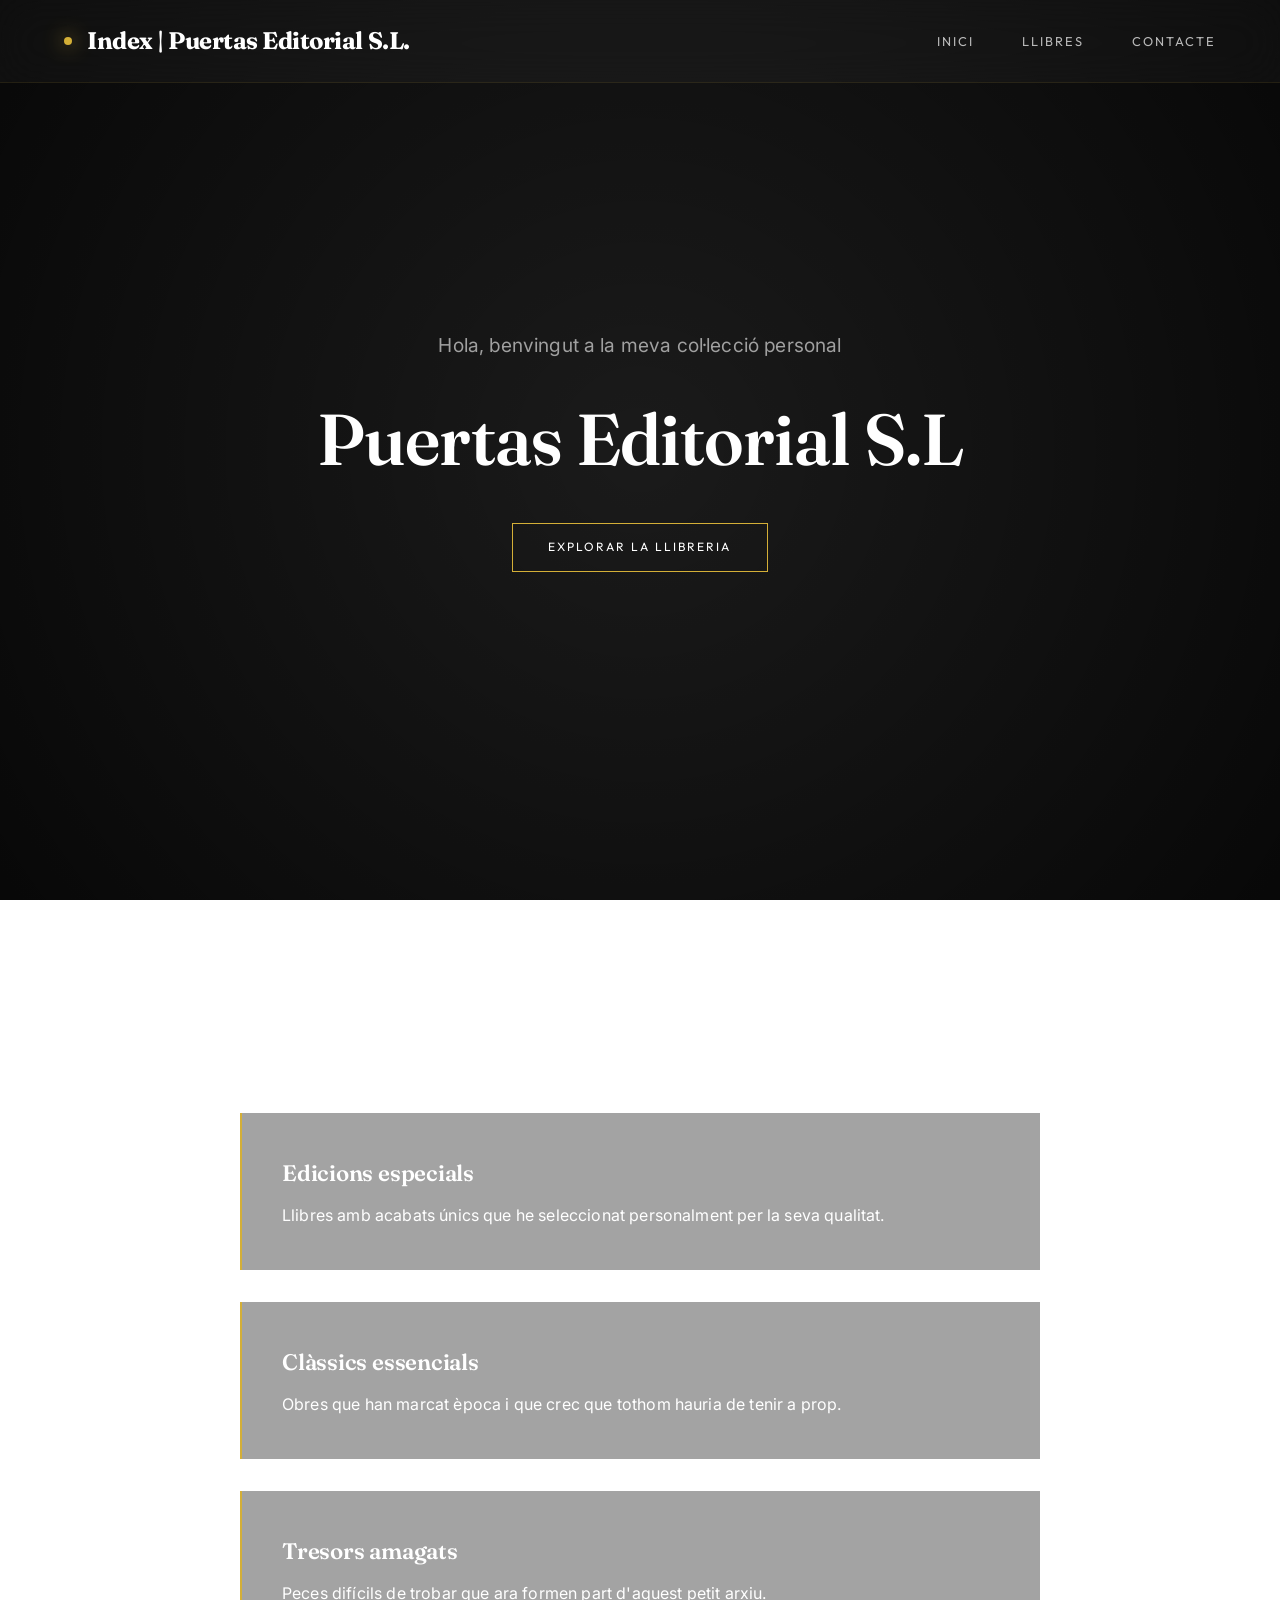
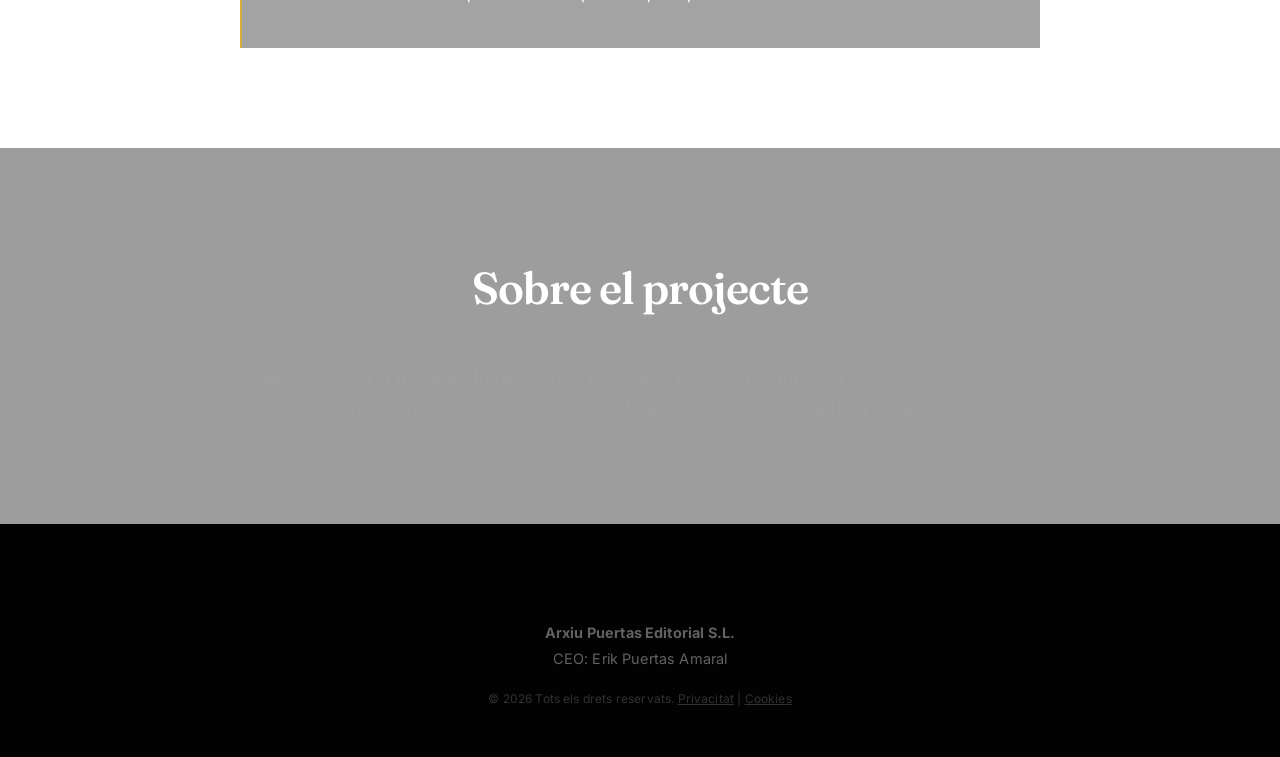
<file: Activitat Lloc Web/index.html>
<!DOCTYPE html>
<html lang="ca">

<head>
    <meta charset="UTF-8">
    <title>Arxiu Puertas Editorial S.L.</title>
    <link rel="stylesheet" href="style.css">
</head>

<body>

    <header>
        <a href="index.html" class="logo-container">
            <div class="logo-icon"></div>
            <span class="logo-text">Index | Puertas Editorial S.L.</span>
        </a>
        <nav>
            <ul>
                <li><a href="index.html">Inici</a></li>
                <li><a href="cataleg.html">Llibres</a></li>
                <li><a href="contacte.html">Contacte</a></li>
            </ul>
        </nav>
    </header>

    <main>
        <section class="hero">
            <video autoplay muted loop playsinline class="hero-video">
                <source
                    src="https://assets.mixkit.co/videos/preview/mixkit-flying-over-a-large-library-with-many-books-4424-large.mp4"
                    type="video/mp4">
            </video>
            <div class="hero-overlay"></div>
            <div class="hero-content">
                <p>Hola, benvingut a la meva col·lecció personal</p>
                <h1>Puertas Editorial S.L</h1>
                <a href="cataleg.html" class="btn">Explorar la llibreria</a>
            </div>
        </section>

        <section class="section">
            <h2 class="section-title">Últimes arribades</h2>
            <div class="novedades">
                <div class="novedad-item">
                    <h3>Edicions especials</h3>
                    <p>Llibres amb acabats únics que he seleccionat personalment per la seva qualitat.</p>
                </div>
                <div class="novedad-item">
                    <h3>Clàssics essencials</h3>
                    <p>Obres que han marcat època i que crec que tothom hauria de tenir a prop.</p>
                </div>
                <div class="novedad-item">
                    <h3>Tresors amagats</h3>
                    <p>Peces difícils de trobar que ara formen part d'aquest petit arxiu.</p>
                </div>
            </div>
        </section>

        <section class="section" style="background: rgba(10, 10, 10, 0.4); backdrop-filter: blur(10px);">
            <div style="max-width: 800px; margin: 0 auto; text-align: center;">
                <h2 class="section-title">Sobre el projecte</h2>
                <p style="font-size: 1.1rem; color: var(--text-gray);">Benvinguts a la meva editorial Puertas Editorial
                    S.L. Aquí trobaràs una
                    selecció dels millors llibres, clàssics i actuals, seleccionats especialment per a la teva
                    col·lecció.</p>
            </div>
        </section>
    </main>

    <footer>
        <div class="footer-info">
            <p><strong>Arxiu Puertas Editorial S.L.</strong></p>
            <p>CEO: Erik Puertas Amaral</p>
            <p class="footer-legal">&copy; 2026 Tots els drets reservats. <a href="#" class="footer-link">Privacitat</a>
                | <a href="#" class="footer-link">Cookies</a></p>
        </div>
    </footer>

</body>

</html>
</file>
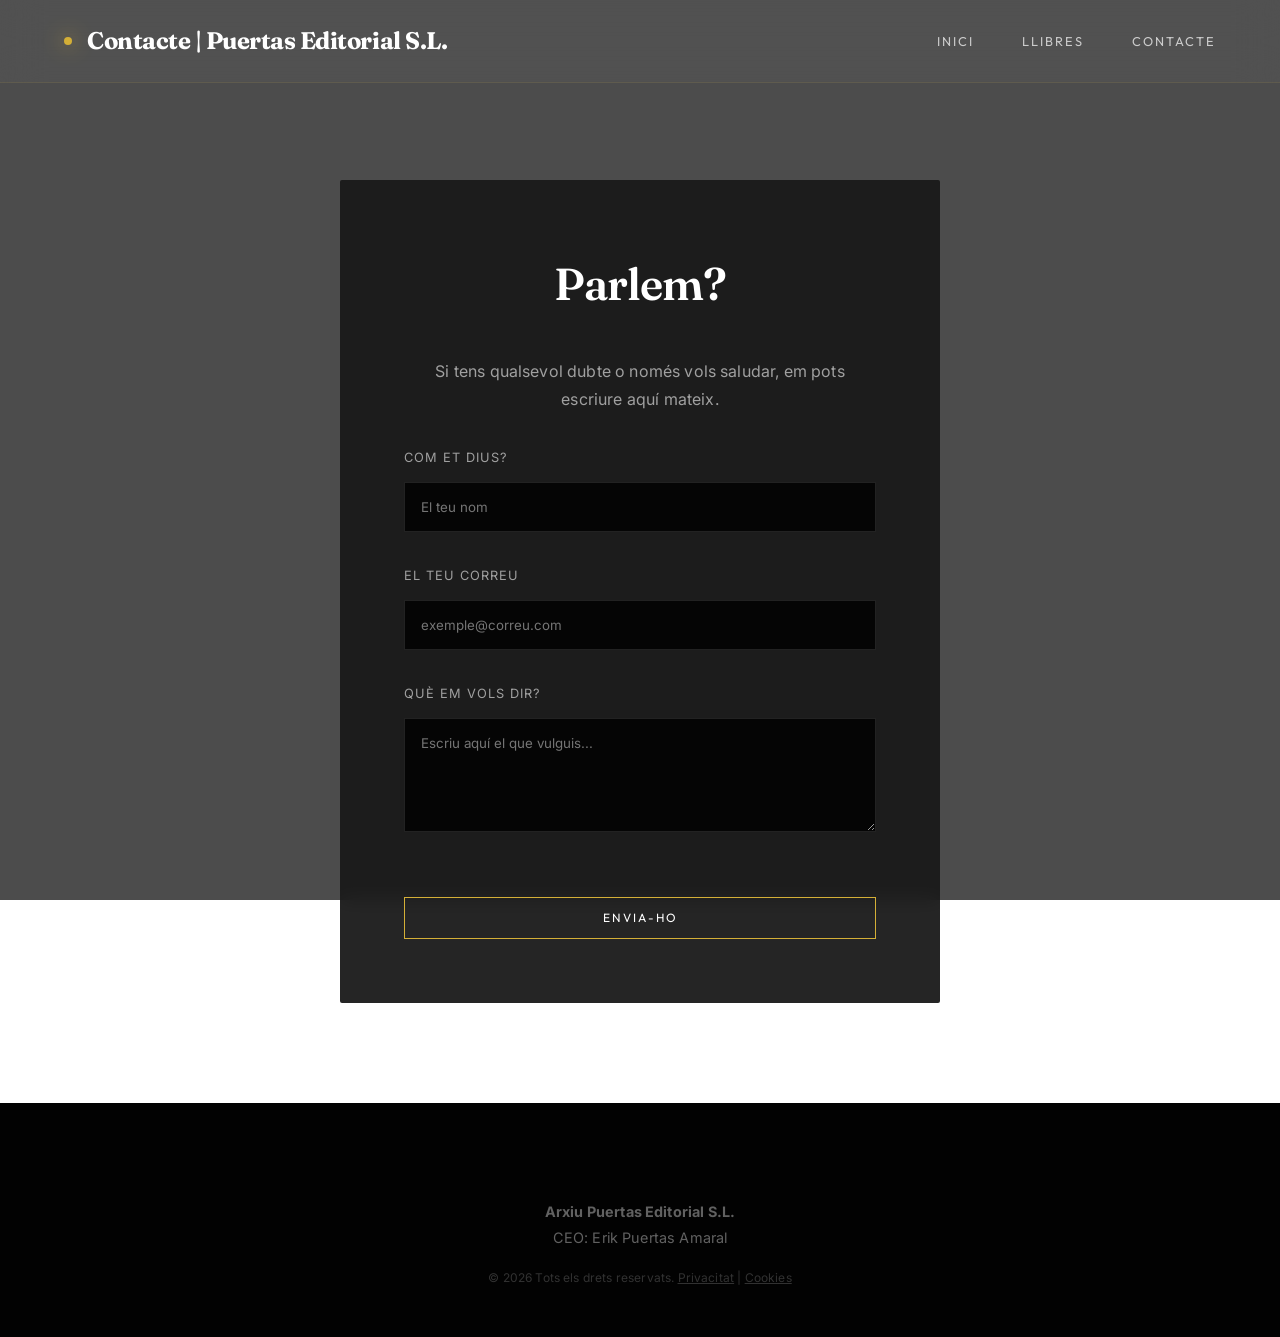
<file: Activitat Lloc Web/contacte.html>
<!DOCTYPE html>
<html lang="ca">

<head>
    <meta charset="UTF-8">
    <title>Contacte | Puertas Editorial S.L</title>
    <link rel="stylesheet" href="style.css">
</head>

<body
    style="background: linear-gradient(rgba(0,0,0,0.7), rgba(0,0,0,0.7)), url('https://images.unsplash.com/photo-1507842217343-583bb7270b66?q=80&w=2070&auto=format&fit=crop'); background-size: cover; background-attachment: fixed;">

    <header>
        <a href="index.html" class="logo-container">
            <div class="logo-icon"></div>
            <span class="logo-text">Contacte | Puertas Editorial S.L.</span>
        </a>
        <nav>
            <ul>
                <li><a href="index.html">Inici</a></li>
                <li><a href="cataleg.html">Llibres</a></li>
                <li><a href="contacte.html">Contacte</a></li>
            </ul>
        </nav>
    </header>

    <main class="section"
        style="margin-top: 80px; min-height: 80vh; display: flex; align-items: center; justify-content: center;">
        <div class="contact-container" style="background: rgba(26, 26, 26, 0.95); backdrop-filter: blur(10px);">
            <h1 class="section-title">Parlem?</h1>
            <p style="text-align: center; color: var(--text-gray); margin-bottom: 2rem;">Si tens qualsevol dubte o només
                vols saludar, em pots escriure aquí mateix.</p>

            <form action="#">
                <div class="form-group">
                    <label for="name">Com et dius?</label>
                    <input type="text" id="name" class="form-input" placeholder="El teu nom" required>
                </div>
                <div class="form-group">
                    <label for="email">El teu correu</label>
                    <input type="email" id="email" class="form-input" placeholder="exemple@correu.com" required>
                </div>
                <div class="form-group">
                    <label for="message">Què em vols dir?</label>
                    <textarea id="message" class="form-input" rows="5" placeholder="Escriu aquí el que vulguis..."
                        required></textarea>
                </div>
                <button type="submit" class="btn" style="width: 100%;">Envia-ho</button>
            </form>
        </div>
    </main>

    <footer>
        <div class="footer-info">
            <p><strong>Arxiu Puertas Editorial S.L.</strong></p>
            <p>CEO: Erik Puertas Amaral</p>
            <p class="footer-legal">&copy; 2026 Tots els drets reservats. <a href="#" class="footer-link">Privacitat</a>
                | <a href="#" class="footer-link">Cookies</a></p>
        </div>
    </footer>

</body>

</html>
</file>
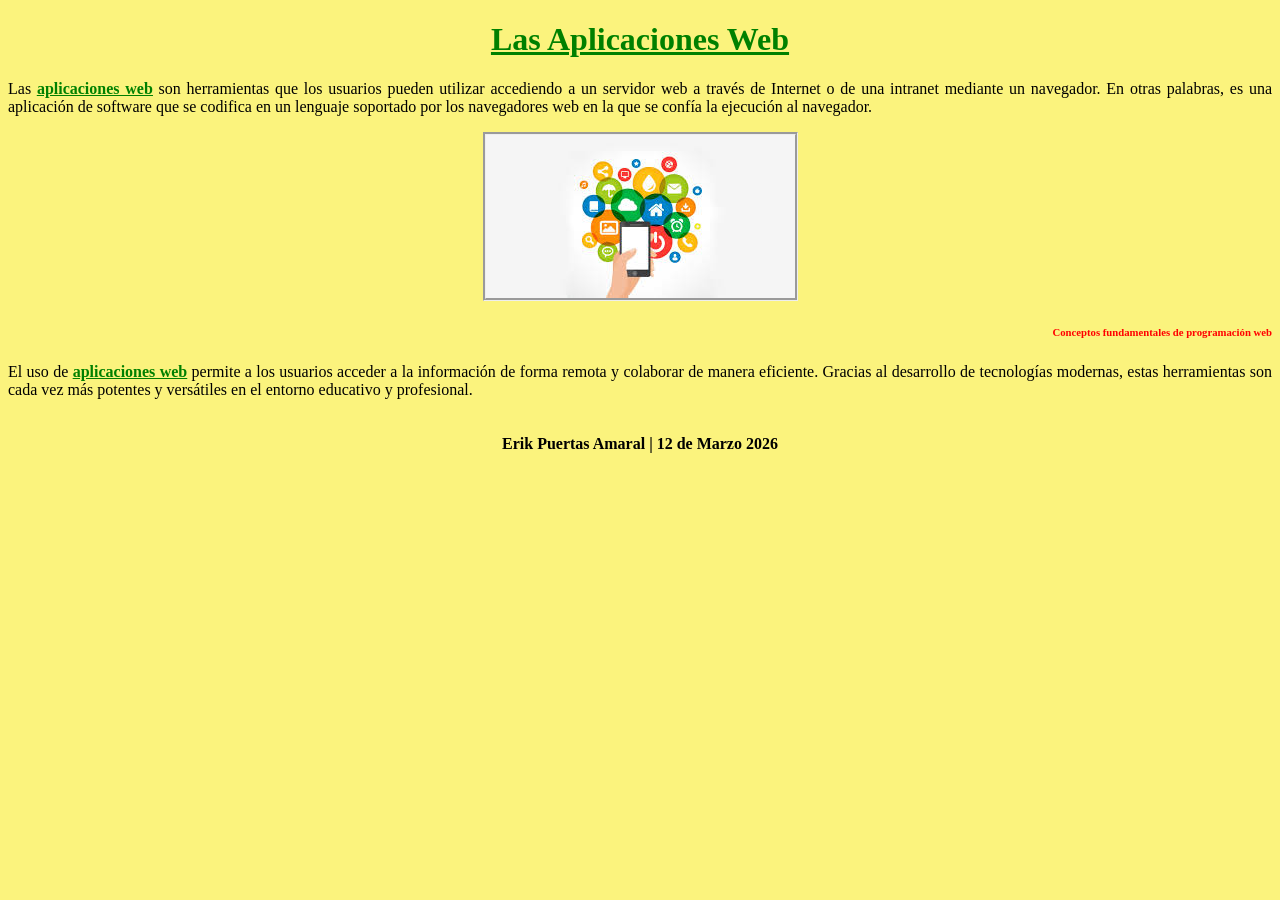
<file: Practica4/Ex1/P4_Ex1.html>
<!DOCTYPE html>
<html>

<head>
    <title>P4 - Exercici 01</title>
    <link rel="stylesheet" href="estil_ex1.css">
</head>

<body>
    <h1>Las Aplicaciones Web</h1>

    <p>Las <b><u>aplicaciones web</u></b> son herramientas que los usuarios pueden utilizar accediendo a un servidor web
        a través de Internet o de una intranet mediante un navegador. En otras palabras, es una aplicación de software
        que se codifica en un lenguaje soportado por los navegadores web en la que se confía la ejecución al navegador.
    </p>

    <img src="img/AppsWEB.jpg" alt="Ilustración de aplicaciones web">


    <h6>Conceptos fundamentales de programación web</h6>

    <p>El uso de <b>aplicaciones web</b> permite a los usuarios acceder a la información de forma remota y colaborar de
        manera eficiente. Gracias al desarrollo de tecnologías modernas, estas herramientas son cada vez más potentes y
        versátiles en el entorno educativo y profesional.</p>

    <footer>
        Erik Puertas Amaral | 12 de Marzo 2026
    </footer>
</body>

</html>
</file>
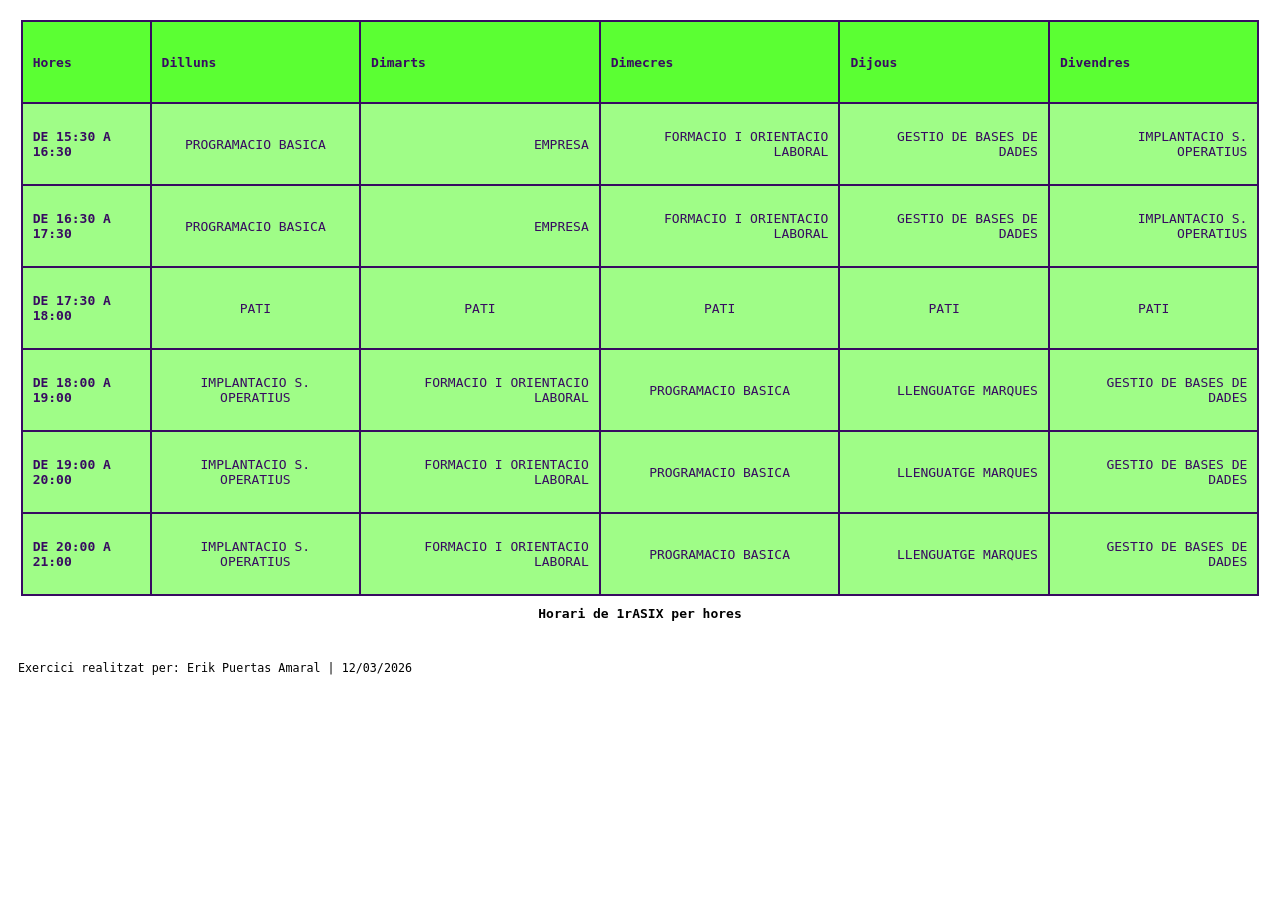
<file: Practica4/Ex3/P4_Ex3.html>
<!DOCTYPE html>
<html lang="ca">

<head>
    <meta charset="UTF-8">
    <title>P4 - Exercici 03</title>
    <link rel="stylesheet" href="estil_ex3.css">
</head>

<body>

    <table>
        <thead>
            <tr class="captaula">
                <th>Hores</th>
                <th>Dilluns</th>
                <th>Dimarts</th>
                <th>Dimecres</th>
                <th>Dijous</th>
                <th>Divendres</th>
            </tr>
        </thead>
        <tbody>
            <tr>
                <th>DE 15:30 A<br>16:30</th>
                <td>PROGRAMACIO BASICA</td>
                <td>EMPRESA</td>
                <td>FORMACIO I ORIENTACIO<br>LABORAL</td>
                <td>GESTIO DE BASES DE<br>DADES</td>
                <td>IMPLANTACIO S.<br>OPERATIUS</td>
            </tr>
            <tr>
                <th>DE 16:30 A<br>17:30</th>
                <td>PROGRAMACIO BASICA</td>
                <td>EMPRESA</td>
                <td>FORMACIO I ORIENTACIO<br>LABORAL</td>
                <td>GESTIO DE BASES DE<br>DADES</td>
                <td>IMPLANTACIO S.<br>OPERATIUS</td>
            </tr>
            <tr>
                <th>DE 17:30 A<br>18:00</th>
                <td class="filapati">PATI</td>
                <td class="filapati">PATI</td>
                <td class="filapati">PATI</td>
                <td class="filapati">PATI</td>
                <td class="filapati">PATI</td>
            </tr>
            <tr>
                <th>DE 18:00 A<br>19:00</th>
                <td>IMPLANTACIO S.<br>OPERATIUS</td>
                <td>FORMACIO I ORIENTACIO<br>LABORAL</td>
                <td style="text-align: center;">PROGRAMACIO BASICA</td>
                <td>LLENGUATGE MARQUES</td>
                <td>GESTIO DE BASES DE<br>DADES</td>
            </tr>
            <tr>
                <th>DE 19:00 A<br>20:00</th>
                <td>IMPLANTACIO S.<br>OPERATIUS</td>
                <td>FORMACIO I ORIENTACIO<br>LABORAL</td>
                <td style="text-align: center;">PROGRAMACIO BASICA</td>
                <td>LLENGUATGE MARQUES</td>
                <td>GESTIO DE BASES DE<br>DADES</td>
            </tr>
            <tr>
                <th>DE 20:00 A<br>21:00</th>
                <td>IMPLANTACIO S.<br>OPERATIUS</td>
                <td>FORMACIO I ORIENTACIO<br>LABORAL</td>
                <td style="text-align: center;">PROGRAMACIO BASICA</td>
                <td>LLENGUATGE MARQUES</td>
                <td>GESTIO DE BASES DE<br>DADES</td>
            </tr>
        </tbody>
        <caption>Horari de 1rASIX per hores</caption>
    </table>

    <p class="footer-info">Exercici realitzat per: Erik Puertas Amaral | 12/03/2026</p>
</body>

</html>
</file>
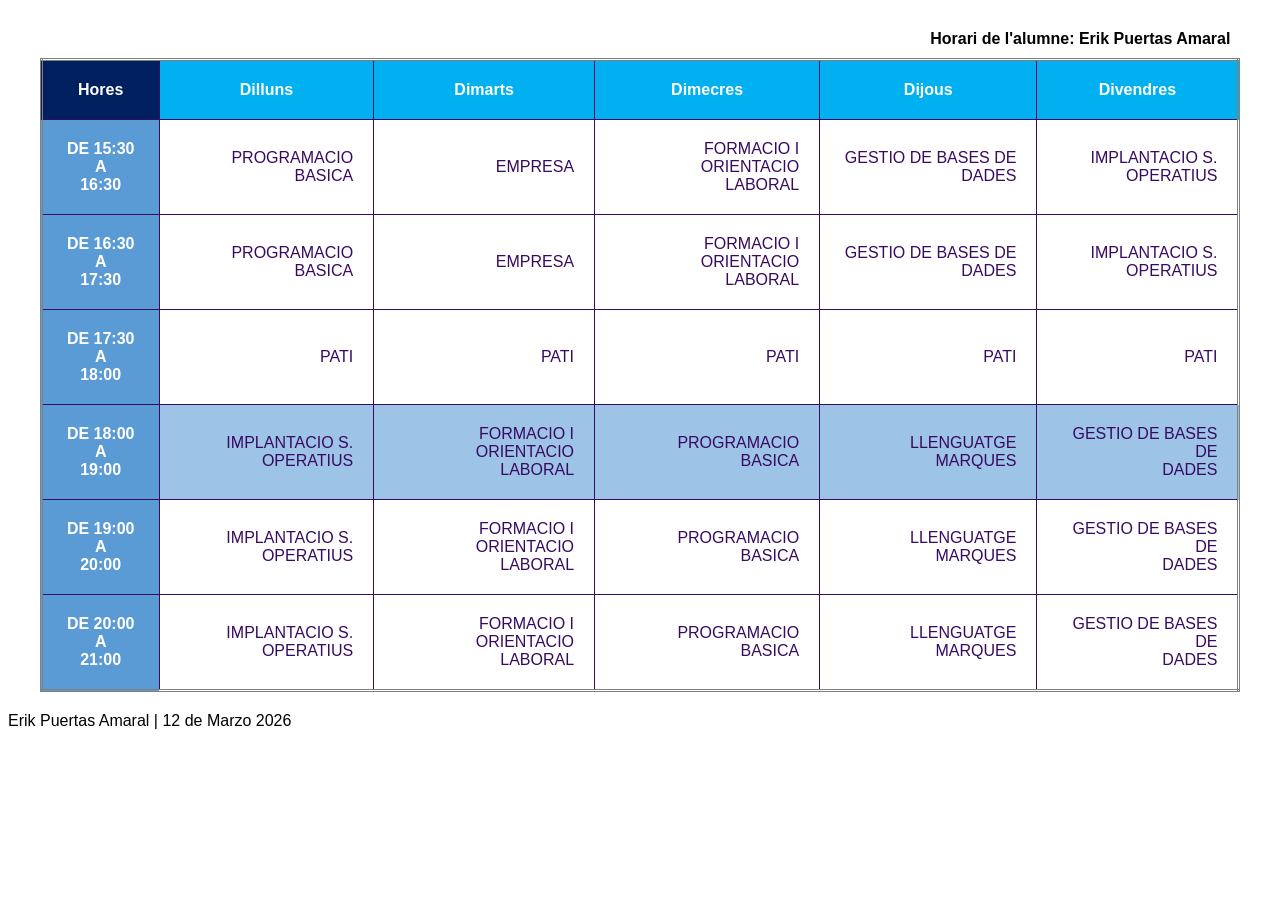
<file: Practica4/Ex4/P4_Ex4.html>
<!DOCTYPE html>
<html lang="ca">

<head>
    <meta charset="UTF-8">
    <title>P4 - Exercici 04</title>
        <link rel="stylesheet" href="estil_ex4.css">
</head>

<body>
    <table>
        <thead>
            <tr>
                <th class="bg-dark-blue">Hores</th>
                <th class="bg-cyan">Dilluns</th>
                <th class="bg-cyan">Dimarts</th>
                <th class="bg-cyan">Dimecres</th>
                <th class="bg-cyan">Dijous</th>
                <th class="bg-cyan">Divendres</th>
            </tr>
        </thead>
        <tbody>
            <tr>
                <th class="bg-medium-blue"><b>DE 15:30 A<br>16:30</b></th>
                <td>PROGRAMACIO BASICA</td>
                <td>EMPRESA</td>
                <td>FORMACIO I ORIENTACIO<br>LABORAL</td>
                <td>GESTIO DE BASES DE<br>DADES</td>
                <td>IMPLANTACIO S.<br>OPERATIUS</td>
            </tr>
            <tr>
                <th class="bg-medium-blue"><b>DE 16:30 A<br>17:30</b></th>
                <td>PROGRAMACIO BASICA</td>
                <td>EMPRESA</td>
                <td>FORMACIO I ORIENTACIO<br>LABORAL</td>
                <td>GESTIO DE BASES DE<br>DADES</td>
                <td>IMPLANTACIO S.<br>OPERATIUS</td>
            </tr>
            <tr>
                <th class="bg-medium-blue"><b>DE 17:30 A<br>18:00</b></th>
                <td>PATI</td>
                <td>PATI</td>
                <td>PATI</td>
                <td>PATI</td>
                <td>PATI</td>
            </tr>
            <tr>
                <th class="bg-medium-blue"><b>DE 18:00 A<br>19:00</b></th>
                <td class="bg-light-blue">IMPLANTACIO S.<br>OPERATIUS</td>
                <td class="bg-light-blue">FORMACIO I ORIENTACIO<br>LABORAL</td>
                <td class="bg-light-blue">PROGRAMACIO BASICA</td>
                <td class="bg-light-blue">LLENGUATGE MARQUES</td>
                <td class="bg-light-blue">GESTIO DE BASES DE<br>DADES</td>
            </tr>
            <tr>
                <th class="bg-medium-blue"><b>DE 19:00 A<br>20:00</b></th>
                <td>IMPLANTACIO S.<br>OPERATIUS</td>
                <td>FORMACIO I ORIENTACIO<br>LABORAL</td>
                <td>PROGRAMACIO BASICA</td>
                <td>LLENGUATGE MARQUES</td>
                <td>GESTIO DE BASES DE<br>DADES</td>
            </tr>
            <tr>
                <th class="bg-medium-blue"><b>DE 20:00 A<br>21:00</b></th>
                <td>IMPLANTACIO S.<br>OPERATIUS</td>
                <td>FORMACIO I ORIENTACIO<br>LABORAL</td>
                <td>PROGRAMACIO BASICA</td>
                <td>LLENGUATGE MARQUES</td>
                <td>GESTIO DE BASES DE<br>DADES</td>
            </tr>
        </tbody>
        <caption>Horari de l'alumne: Erik Puertas Amaral</caption>
    </table>

    <footer>Erik Puertas Amaral | 12 de Marzo 2026</footer>
</body>

</html>
</file>
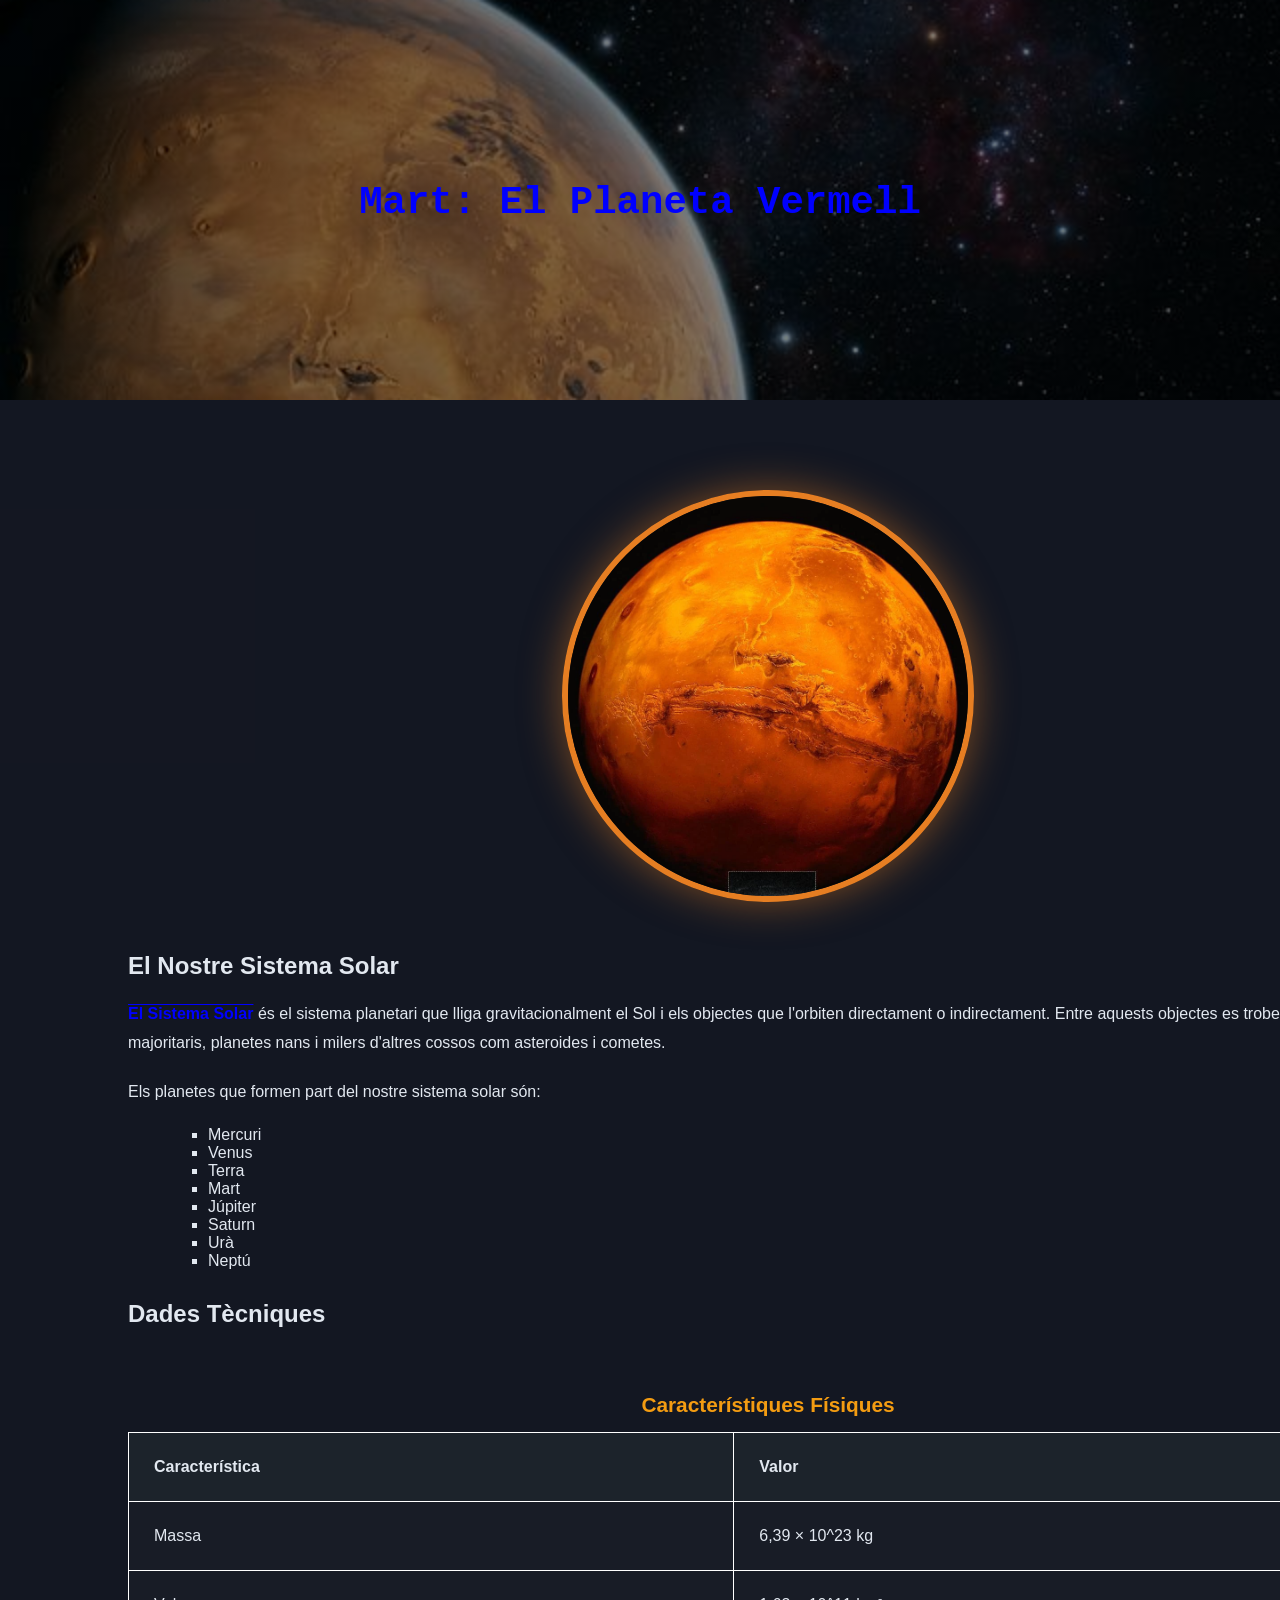
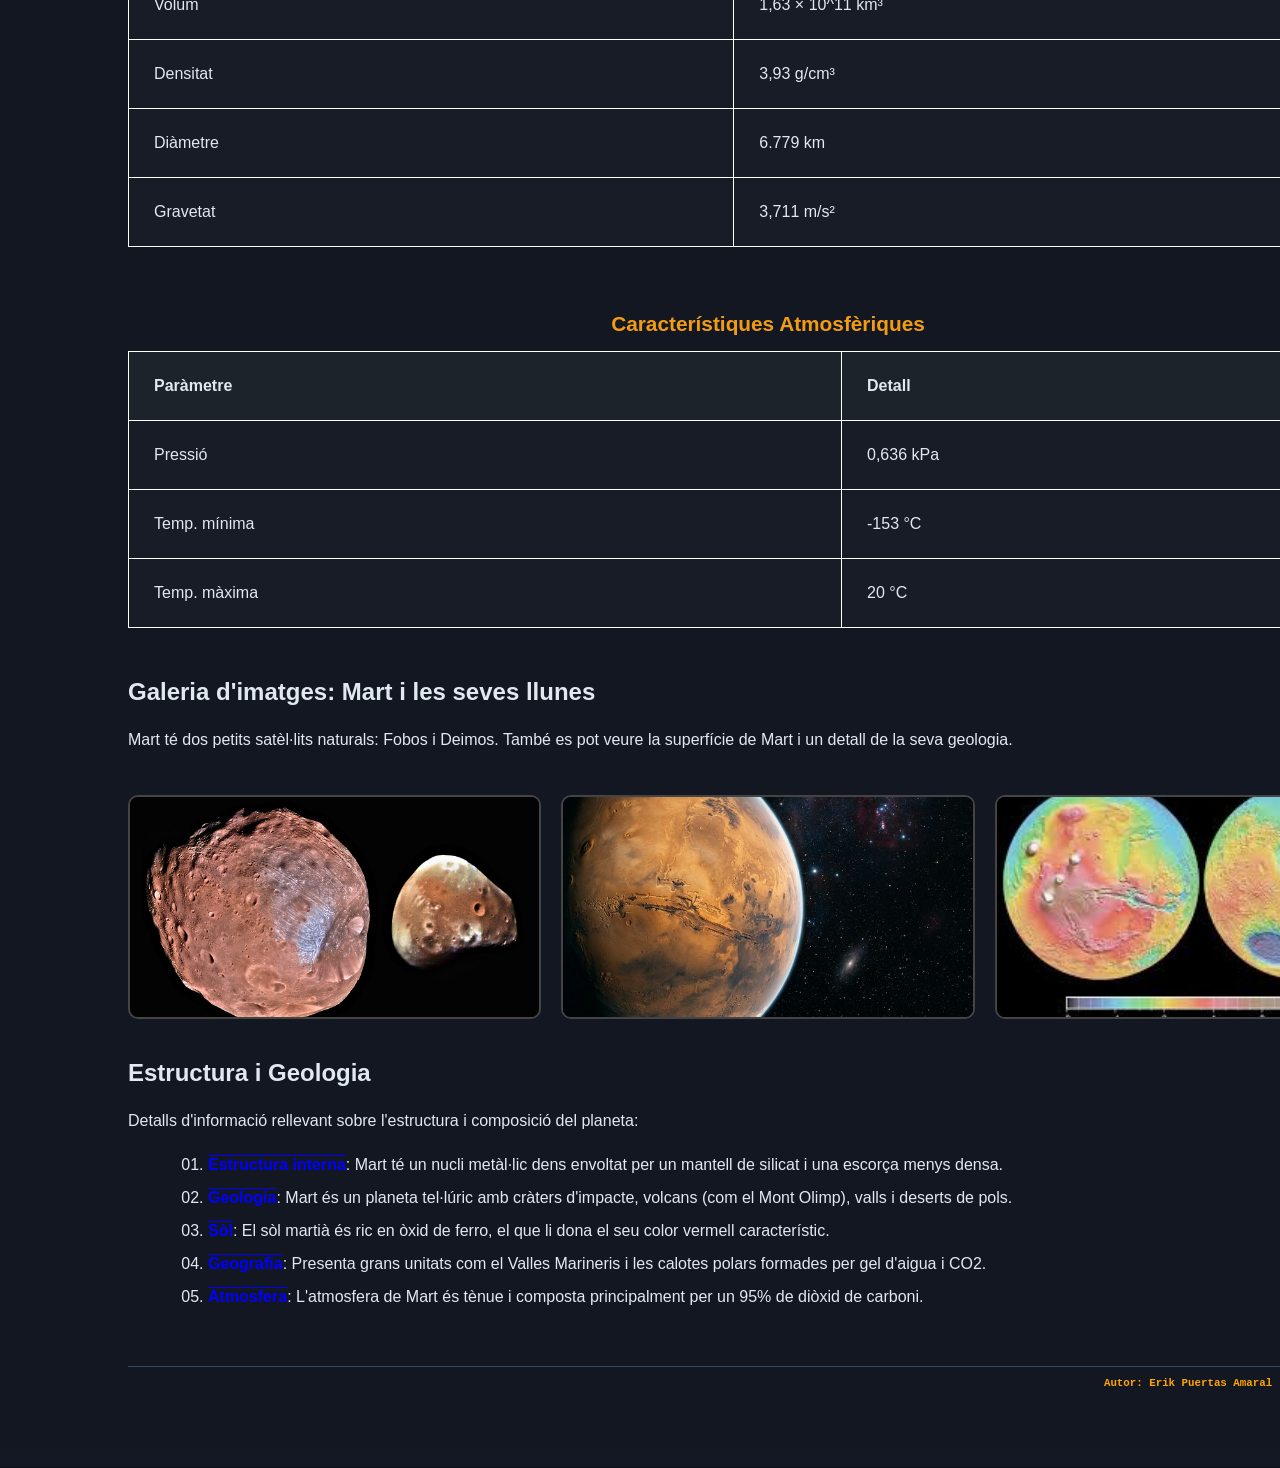
<file: Practica4/Ex5/P4_Ex05.html>
<!DOCTYPE html>
<html lang="ca">

<head>
    <meta charset="UTF-8">
    <title>P4 - Exercici 05</title>
    <link rel="stylesheet" href="estil_ex5.css">
</head>

<body>

    <div class="parallax">
        <h1>Mart: El Planeta Vermell</h1>
    </div>

    <div class="content">

        <div class="planet-container">
            <img src="img/Marte.webp" alt="Planeta Mart" class="planet-main-img">
        </div>

        <section id="introduccio">
            <h2>El Nostre Sistema Solar</h2>
            <p><strong>El Sistema Solar</strong> és el sistema planetari que lliga gravitacionalment el Sol i els
                objectes que l'orbiten directament o indirectament. Entre aquests objectes es troben els vuit planetes
                majoritaris, planetes nans i milers d'altres cossos com asteroides i cometes.</p>

            <p>Els planetes que formen part del nostre sistema solar són:</p>
            <ul class="planetes-horizontal">
                <li>Mercuri</li>
                <li>Venus</li>
                <li>Terra</li>
                <li>Mart</li>
                <li>Júpiter</li>
                <li>Saturn</li>
                <li>Urà</li>
                <li>Neptú</li>
            </ul>
        </section>

        <section id="caracteristiques">
            <h2>Dades Tècniques</h2>

            <div class="tables-container">
                <table>
                    <caption>Característiques Físiques</caption>
                    <thead>
                        <tr>
                            <th>Característica</th>
                            <th>Valor</th>
                        </tr>
                    </thead>
                    <tbody>
                        <tr>
                            <td>Massa</td>
                            <td>6,39 × 10^23 kg</td>
                        </tr>
                        <tr>
                            <td>Volum</td>
                            <td>1,63 × 10^11 km³</td>
                        </tr>
                        <tr>
                            <td>Densitat</td>
                            <td>3,93 g/cm³</td>
                        </tr>
                        <tr>
                            <td>Diàmetre</td>
                            <td>6.779 km</td>
                        </tr>
                        <tr>
                            <td>Gravetat</td>
                            <td>3,711 m/s²</td>
                        </tr>
                    </tbody>
                </table>

                <table>
                    <caption>Característiques Atmosfèriques</caption>
                    <thead>
                        <tr>
                            <th>Paràmetre</th>
                            <th>Detall</th>
                        </tr>
                    </thead>
                    <tbody>
                        <tr>
                            <td>Pressió</td>
                            <td>0,636 kPa</td>
                        </tr>
                        <tr>
                            <td>Temp. mínima</td>
                            <td>-153 °C</td>
                        </tr>
                        <tr>
                            <td>Temp. màxima</td>
                            <td>20 °C</td>
                        </tr>
                    </tbody>
                </table>
            </div>
        </section>

        <section id="galeria">
            <h2>Galeria d'imatges: Mart i les seves llunes</h2>
            <p>Mart té dos petits satèl·lits naturals: Fobos i Deimos. També es pot veure la superfície de Mart i un
                detall de la seva geologia.</p>
            <div class="gallery-container">
                <img src="img/Phobos_and_Deimos.jpg" alt="Phobos i Deimos">
                <img src="img/parallax_bg.png" alt="Superfície de Mart">
                <img src="img/Superficie de Martjpg.jpg" alt="Detall geològic">
            </div>
        </section>

        <section id="informacio-detallada">
            <h2>Estructura i Geologia</h2>
            <p>Detalls d'informació rellevant sobre l'estructura i composició del planeta:</p>

            <ol>
                <li><strong>Estructura interna</strong>: Mart té un nucli metàl·lic dens envoltat per un mantell de
                    silicat i una escorça menys densa.</li>
                <li><strong>Geologia</strong>: Mart és un planeta tel·lúric amb cràters d'impacte, volcans (com el Mont
                    Olimp), valls i deserts de pols.</li>
                <li><strong>Sòl</strong>: El sòl martià és ric en òxid de ferro, el que li dona el seu color vermell
                    característic.</li>
                <li><strong>Geografia</strong>: Presenta grans unitats com el Valles Marineris i les calotes polars
                    formades per gel d'aigua i CO2.</li>
                <li><strong>Atmosfera</strong>: L'atmosfera de Mart és tènue i composta principalment per un 95% de
                    diòxid de carboni.</li>
            </ol>
        </section>

        <footer>
            <h5>Autor: Erik Puertas Amaral | 18 de març de 2026</h5>
        </footer>
    </div>

</body>

</html>
</file>
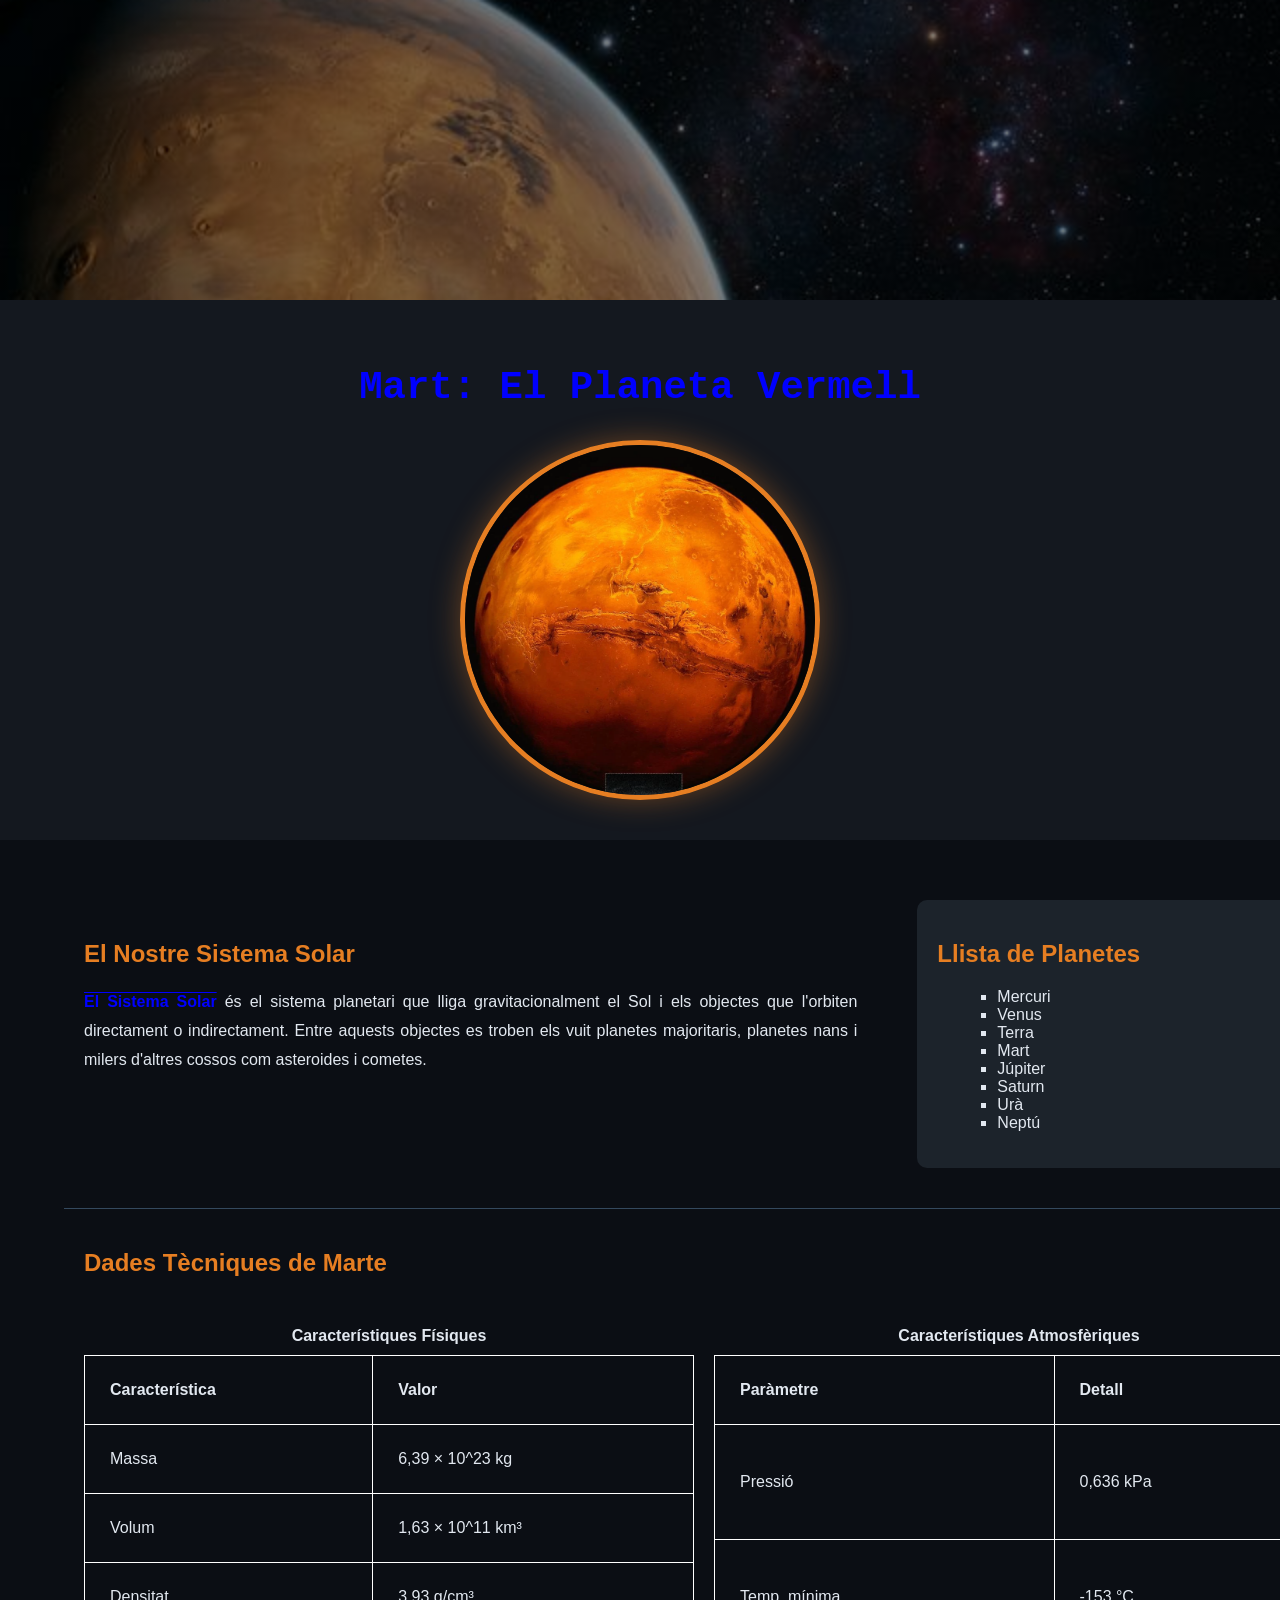
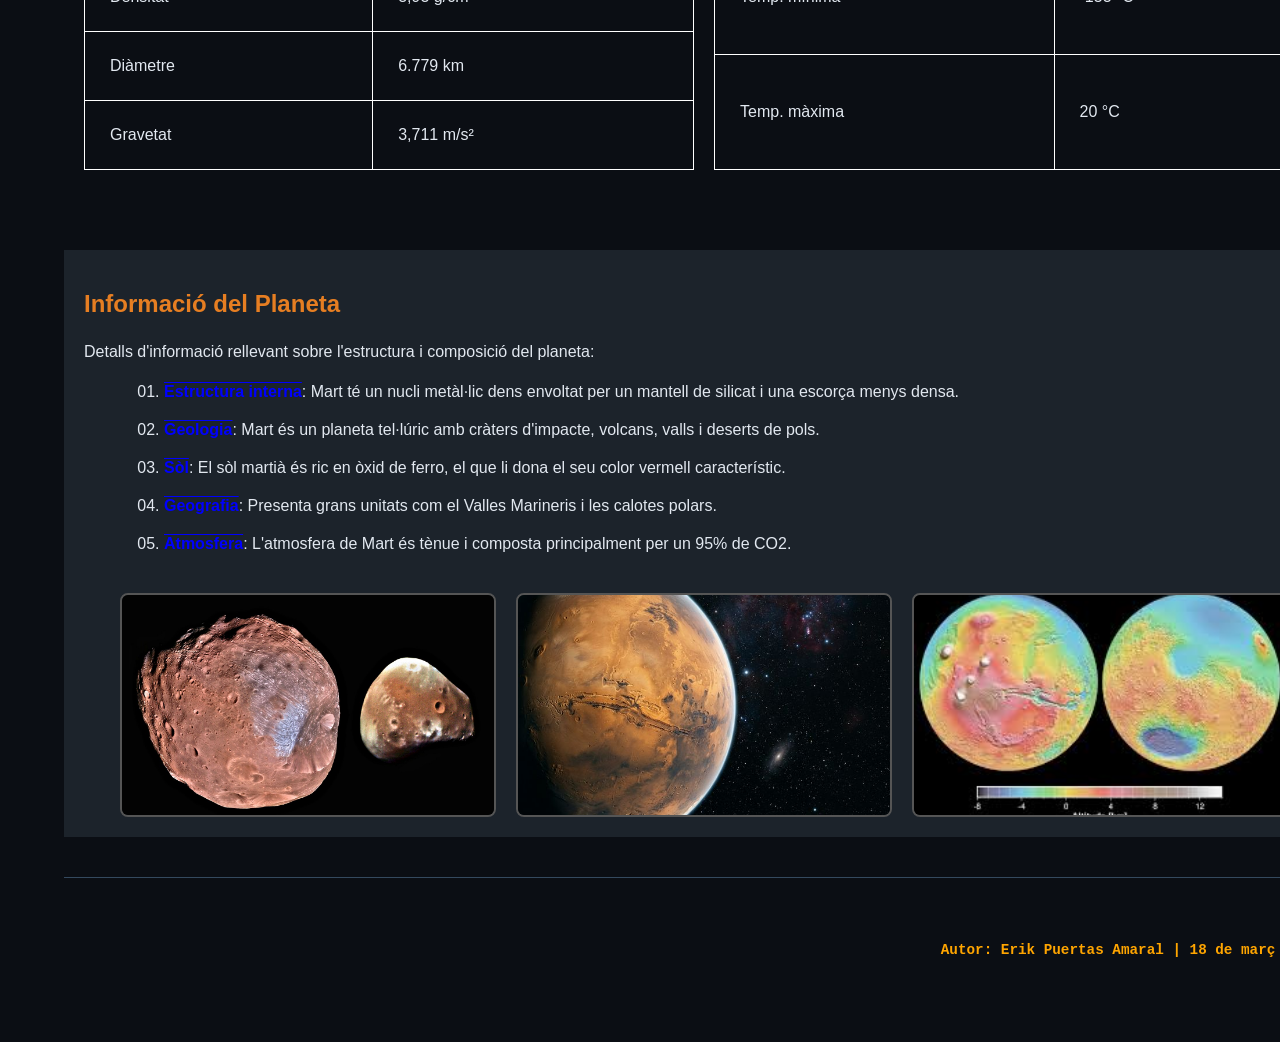
<file: Practica4/Ex6/P4_Ex06.html>
<!DOCTYPE html>
<html lang="ca">

<head>
    <meta charset="UTF-8">
    <title>P4 - Exercici 06</title>
    <link rel="stylesheet" href="estil_ex6.css">
</head>

<body>

    <div class="parallax">
    </div>

    <header class="bloc-titol">
        <h1>Mart: El Planeta Vermell</h1>
        <div class="planet-container">
            <img src="img/Marte.webp" alt="Planeta Mart" class="planet-main-img">
        </div>
    </header>

    <div class="main-content">
        <div class="row-info">
            <section class="bloc-informacio-ss">
                <h2>El Nostre Sistema Solar</h2>
                <p><b>El Sistema Solar</b> és el sistema planetari que lliga gravitacionalment el Sol i els
                    objectes que l'orbiten directament o indirectament. Entre aquests objectes es troben els vuit
                    planetes majoritaris, planetes nans i milers d'altres cossos com asteroides i cometes.</p>
            </section>

            <section class="bloc-planetes">
                <h2>Llista de Planetes</h2>
                <ul class="llista-planetes">
                    <li>Mercuri</li>
                    <li>Venus</li>
                    <li>Terra</li>
                    <li>Mart</li>
                    <li>Júpiter</li>
                    <li>Saturn</li>
                    <li>Urà</li>
                    <li>Neptú</li>
                </ul>
            </section>
        </div>

        <section class="bloc-taules">
            <h2>Dades Tècniques de Marte</h2>
            <div class="tables-wrapper">
                <table>
                    <caption>Característiques Físiques</caption>
                    <thead>
                        <tr>
                            <th>Característica</th>
                            <th>Valor</th>
                        </tr>
                    </thead>
                    <tbody>
                        <tr>
                            <td>Massa</td>
                            <td>6,39 × 10^23 kg</td>
                        </tr>
                        <tr>
                            <td>Volum</td>
                            <td>1,63 × 10^11 km³</td>
                        </tr>
                        <tr>
                            <td>Densitat</td>
                            <td>3,93 g/cm³</td>
                        </tr>
                        <tr>
                            <td>Diàmetre</td>
                            <td>6.779 km</td>
                        </tr>
                        <tr>
                            <td>Gravetat</td>
                            <td>3,711 m/s²</td>
                        </tr>
                    </tbody>
                </table>

                <table>
                    <caption>Característiques Atmosfèriques</caption>
                    <thead>
                        <tr>
                            <th>Paràmetre</th>
                            <th>Detall</th>
                        </tr>
                    </thead>
                    <tbody>
                        <tr>
                            <td>Pressió</td>
                            <td>0,636 kPa</td>
                        </tr>
                        <tr>
                            <td>Temp. mínima</td>
                            <td>-153 °C</td>
                        </tr>
                        <tr>
                            <td>Temp. màxima</td>
                            <td>20 °C</td>
                        </tr>
                    </tbody>
                </table>
            </div>
        </section>

        <section class="bloc-informacio-p">
            <h2>Informació del Planeta</h2>
            <p>Detalls d'informació rellevant sobre l'estructura i composició del planeta:</p>

            <ol>
                <li><b>Estructura interna</b>: Mart té un nucli metàl·lic dens envoltat per un mantell de
                    silicat i una escorça menys densa.</li>
                <li><b>Geologia</b>: Mart és un planeta tel·lúric amb cràters d'impacte, volcans, valls i
                    deserts de pols.</li>
                <li><b>Sòl</b>: El sòl martià és ric en òxid de ferro, el que li dona el seu color vermell
                    característic.</li>
                <li><b>Geografia</b>: Presenta grans unitats com el Valles Marineris i les calotes polars.
                </li>
                <li><b>Atmosfera</b>: L'atmosfera de Mart és tènue i composta principalment per un 95% de CO2.
                </li>
            </ol>

            <div class="gallery-container">
                <img src="img/Phobos_and_Deimos.jpg" alt="Phobos i Deimos">
                <img src="img/parallax_bg.png" alt="Superfície de Mart">
                <img src="img/Superficie de Martjpg.jpg" alt="Detall geològic">
            </div>
        </section>

        <footer class="bloc-peu">
            <h5>Autor: Erik Puertas Amaral | 18 de març de 2026</h5>
        </footer>
    </div>

</body>

</html>
</file>
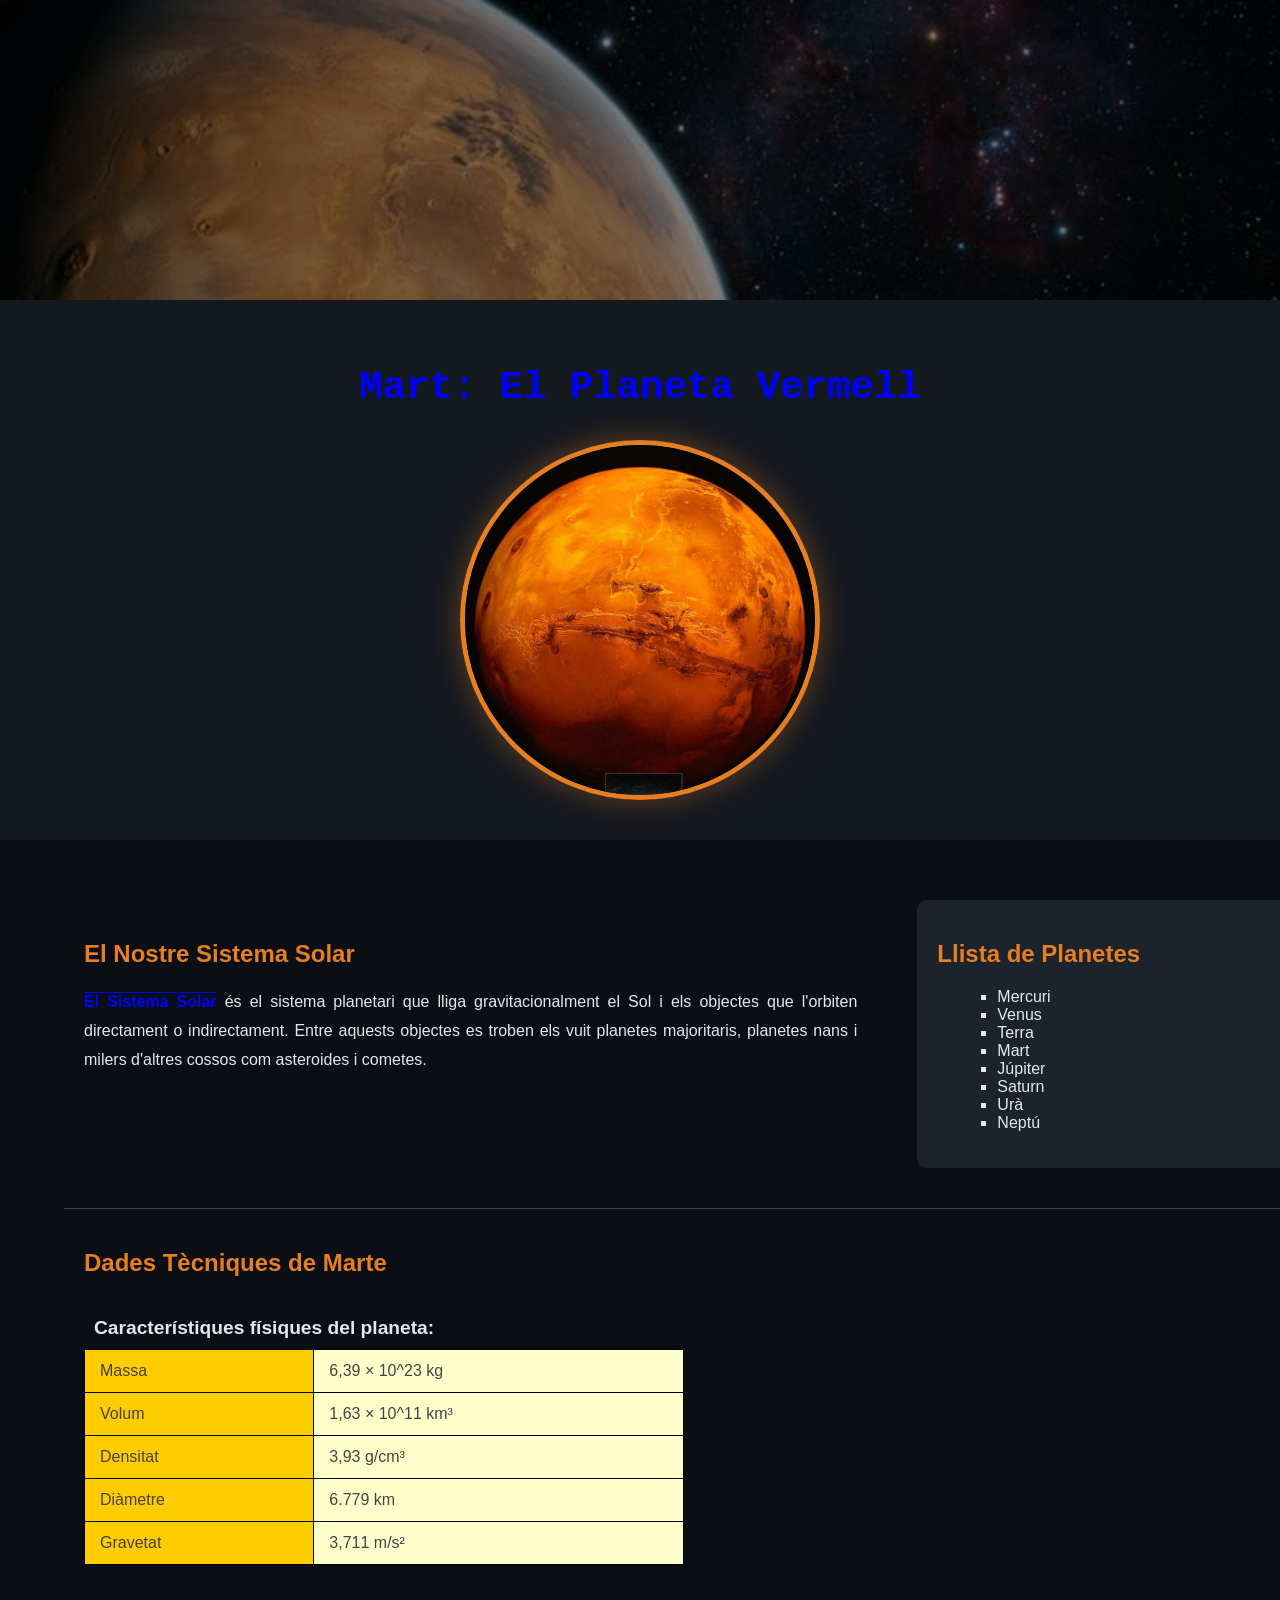
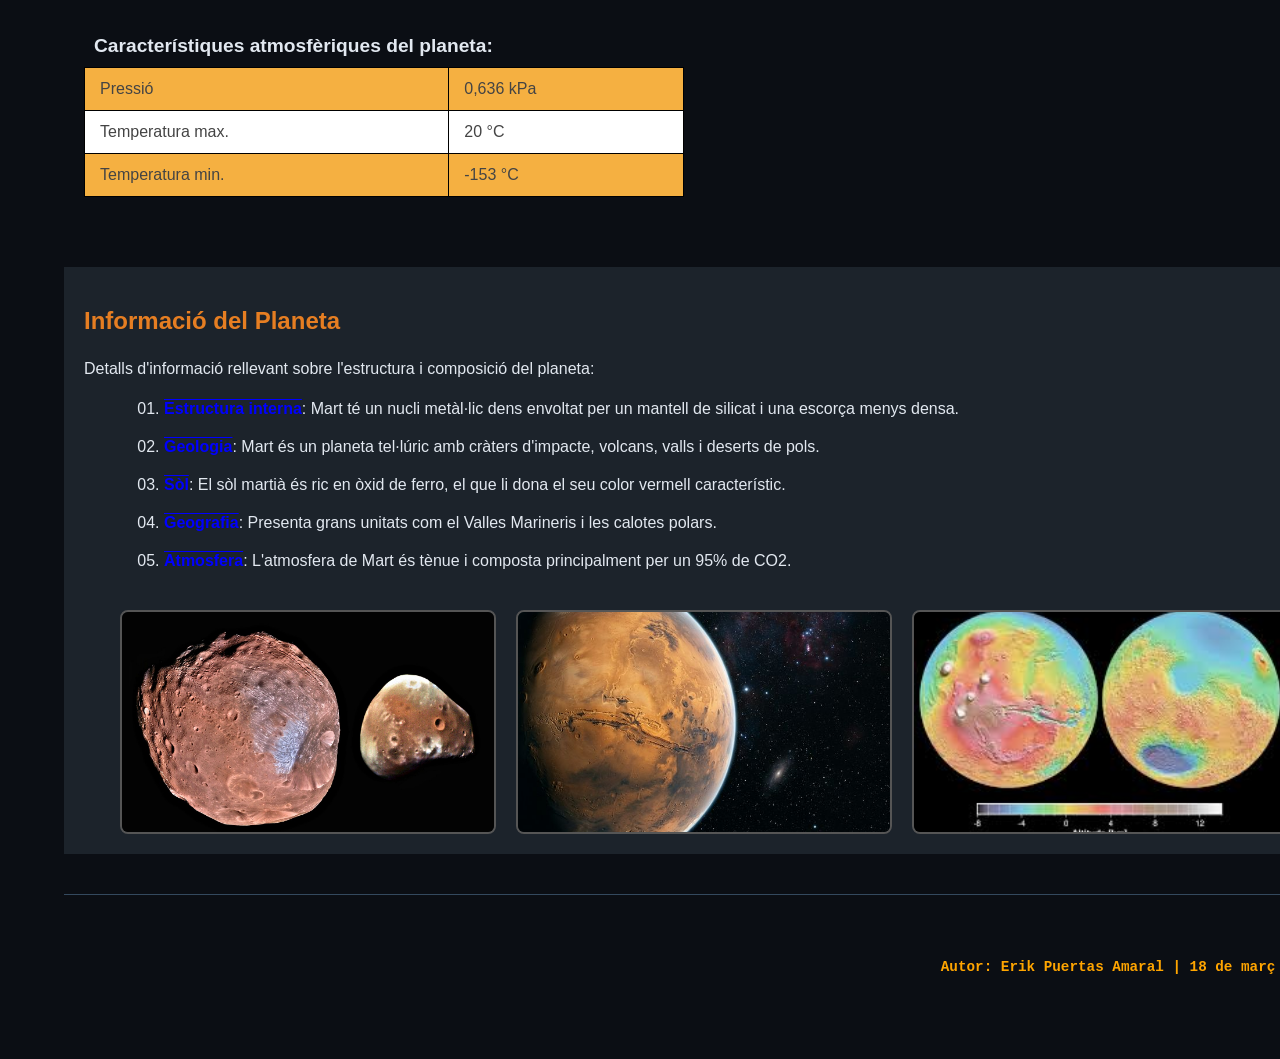
<file: Practica4/Ex7/P4_Ex07.html>
<!DOCTYPE html>
<html lang="ca">

<head>
    <meta charset="UTF-8">
    <title>P4 - Exercici 07</title>
    <link rel="stylesheet" href="estil_ex7.css">
</head>

<body>

    <div class="parallax">
    </div>

    <header class="bloc-titol">
        <h1>Mart: El Planeta Vermell</h1>
        <div class="planet-container">
            <img src="img/Marte.webp" alt="Planeta Mart" class="planet-main-img">
        </div>
    </header>

    <div class="main-content">
        <div class="row-info">
            <section class="bloc-informacio-ss">
                <h2>El Nostre Sistema Solar</h2>
                <p><b>El Sistema Solar</b> és el sistema planetari que lliga gravitacionalment el Sol i els
                    objectes que l'orbiten directament o indirectament. Entre aquests objectes es troben els vuit
                    planetes majoritaris, planetes nans i milers d'altres cossos com asteroides i cometes.</p>
            </section>

            <section class="bloc-planetes">
                <h2>Llista de Planetes</h2>
                <ul class="llista-planetes">
                    <li>Mercuri</li>
                    <li>Venus</li>
                    <li>Terra</li>
                    <li>Mart</li>
                    <li>Júpiter</li>
                    <li>Saturn</li>
                    <li>Urà</li>
                    <li>Neptú</li>
                </ul>
            </section>
        </div>

        <section class="bloc-taules">
            <h2>Dades Tècniques de Marte</h2>
            <div class="tables-wrapper">
                <table class="taula-fisica">
                    <caption>Característiques físiques del planeta:</caption>
                    <tbody>
                        <tr>
                            <td>Massa</td>
                            <td>6,39 × 10^23 kg</td>
                        </tr>
                        <tr>
                            <td>Volum</td>
                            <td>1,63 × 10^11 km³</td>
                        </tr>
                        <tr>
                            <td>Densitat</td>
                            <td>3,93 g/cm³</td>
                        </tr>
                        <tr>
                            <td>Diàmetre</td>
                            <td>6.779 km</td>
                        </tr>
                        <tr>
                            <td>Gravetat</td>
                            <td>3,711 m/s²</td>
                        </tr>
                    </tbody>
                </table>

                <table class="taula-atmosferica">
                    <caption>Característiques atmosfèriques del planeta:</caption>
                    <tbody>
                        <tr>
                            <td>Pressió</td>
                            <td>0,636 kPa</td>
                        </tr>
                        <tr>
                            <td>Temperatura max.</td>
                            <td>20 °C</td>
                        </tr>
                        <tr>
                            <td>Temperatura min.</td>
                            <td>-153 °C</td>
                        </tr>
                    </tbody>
                </table>
            </div>
        </section>

        <section class="bloc-informacio-p">
            <h2>Informació del Planeta</h2>
            <p>Detalls d'informació rellevant sobre l'estructura i composició del planeta:</p>

            <ol>
                <li><b>Estructura interna</b>: Mart té un nucli metàl·lic dens envoltat per un mantell de
                    silicat i una escorça menys densa.</li>
                <li><b>Geologia</b>: Mart és un planeta tel·lúric amb cràters d'impacte, volcans, valls i
                    deserts de pols.</li>
                <li><b>Sòl</b>: El sòl martià és ric en òxid de ferro, el que li dona el seu color vermell
                    característic.</li>
                <li><b>Geografia</b>: Presenta grans unitats com el Valles Marineris i les calotes polars.
                </li>
                <li><b>Atmosfera</b>: L'atmosfera de Mart és tènue i composta principalment per un 95% de CO2.
                </li>
            </ol>

            <div class="gallery-container">
                <img src="img/Phobos_and_Deimos.jpg" alt="Phobos i Deimos">
                <img src="img/parallax_bg.png" alt="Superfície de Mart">
                <img src="img/Superficie de Martjpg.jpg" alt="Detall geològic">
            </div>
        </section>

        <footer class="bloc-peu">
            <h5>Autor: Erik Puertas Amaral | 18 de març de 2026</h5>
        </footer>
    </div>

</body>

</html>
</file>
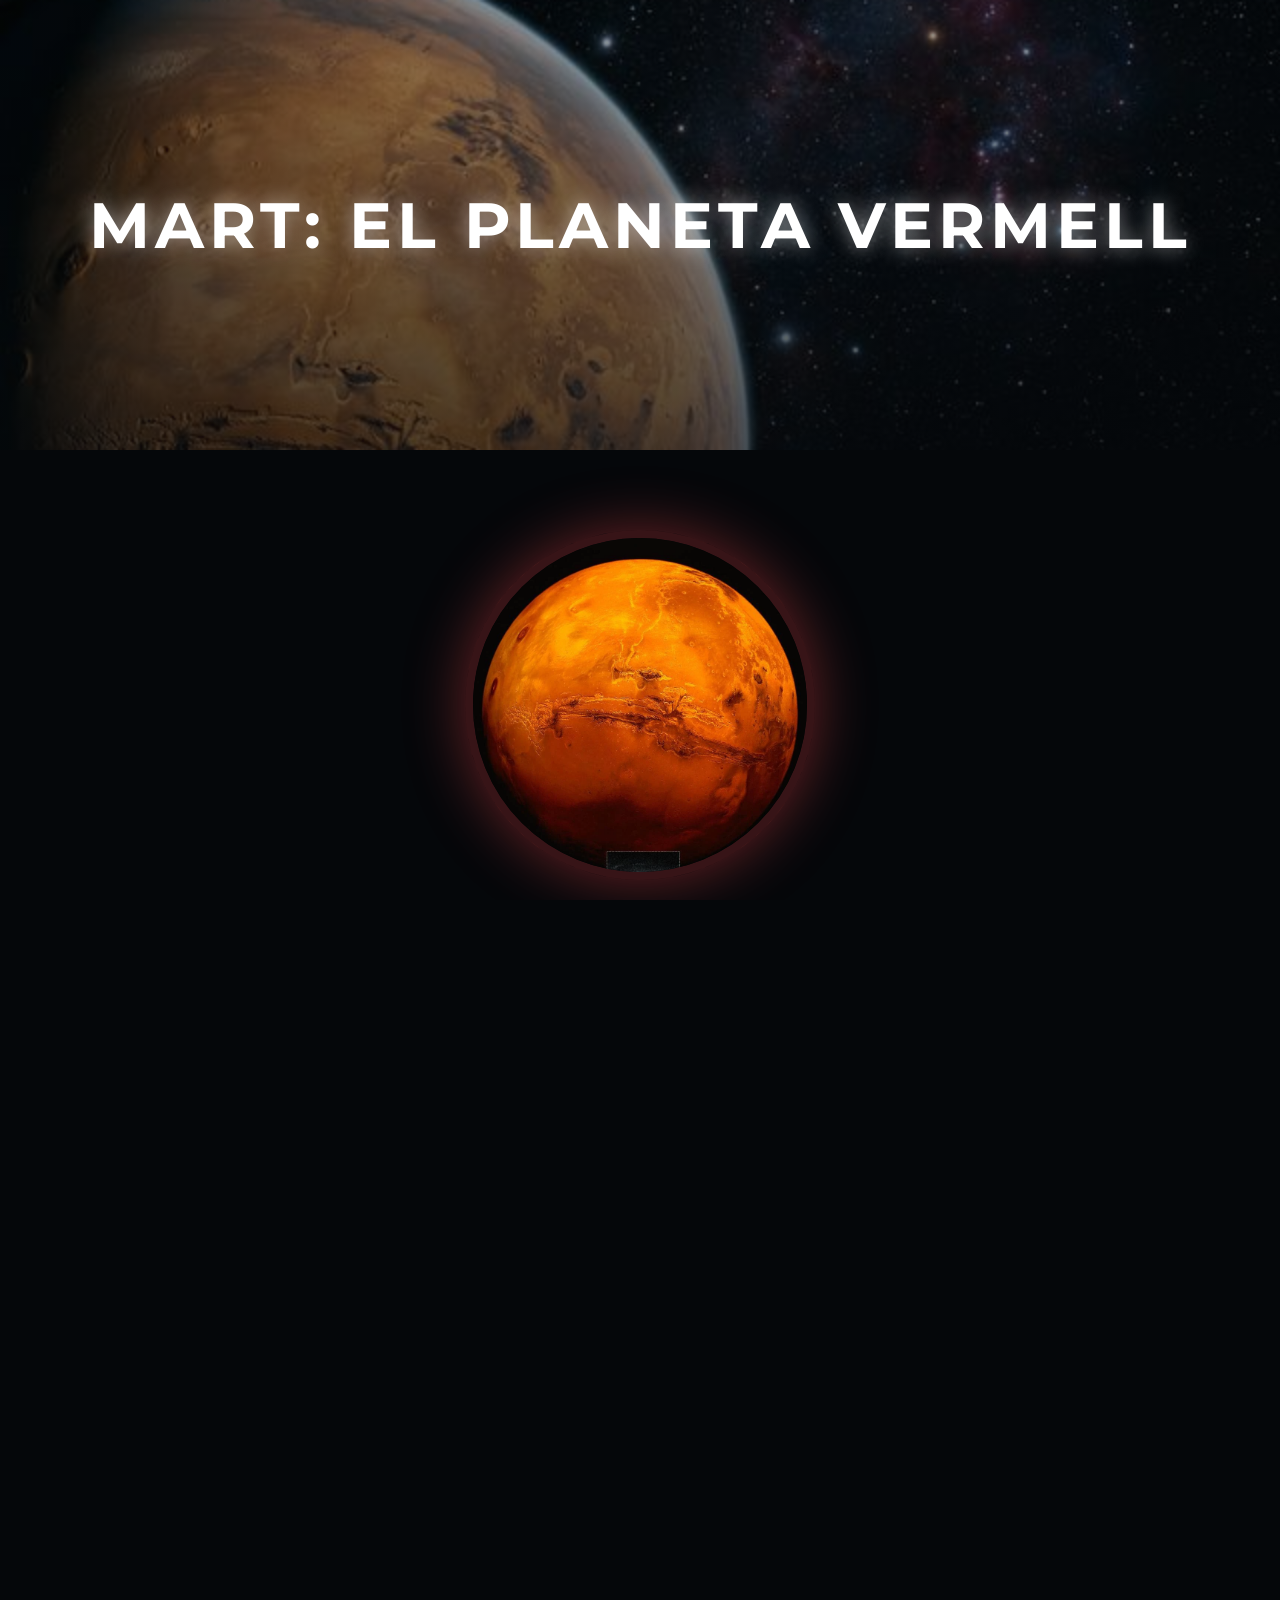
<file: Practica4/Ex8/P4_Ex08.html>
<!DOCTYPE html>
<html lang="ca">

<head>
    <meta charset="UTF-8">
    <title>P4 - Exercici 08</title>
    <link rel="stylesheet" href="estil_ex8.css">
</head>

<body>

    <div class="parallax">
        <h1 class="animate__animated animate__fadeInDown">Mart: El Planeta Vermell</h1>
    </div>

    <div class="content">

        <div class="planet-container animate__animated animate__zoomIn animate__delay-1s">
            <img src="img/Marte.webp" alt="Planeta Mart" class="planet-main-img">
        </div>

        <section class="animate__animated animate__fadeInUp">
            <h2>El Sistema Solar</h2>
            <p><b>El Sistema Solar</b> és el sistema planetari que lliga gravitacionalment el Sol i els objectes que
                l'orbiten directament o indirectament. Entre aquests objectes es troben els vuit planetes majoritaris,
                planetes nans i milers d'altres cossos petits.</p>

            <ul class="planetes-horizontal">
                <li>Mercuri</li>
                <li>Venus</li>
                <li>Terra</li>
                <li>Mart</li>
                <li>Júpiter</li>
                <li>Saturn</li>
                <li>Urà</li>
                <li>Neptú</li>
            </ul>
        </section>

        <section class="animate__animated animate__fadeInUp">
            <h2>Anàlisi de Dades</h2>

            <div class="tables-container">
                <table>
                    <caption>Característiques Físiques</caption>
                    <thead>
                        <tr>
                            <th>Dada</th>
                            <th>Valor</th>
                        </tr>
                    </thead>
                    <tbody>
                        <tr>
                            <td>Massa</td>
                            <td>6,39 × 10^23 kg</td>
                        </tr>
                        <tr>
                            <td>Volum</td>
                            <td>1,63 × 10^11 km³</td>
                        </tr>
                        <tr>
                            <td>Densitat</td>
                            <td>3,93 g/cm³</td>
                        </tr>
                        <tr>
                            <td>Diàmetre</td>
                            <td>6.779 km</td>
                        </tr>
                        <tr>
                            <td>Gravetat</td>
                            <td>3,711 m/s²</td>
                        </tr>
                    </tbody>
                </table>

                <table>
                    <caption>Dades Atmosfèriques</caption>
                    <thead>
                        <tr>
                            <th>Paràmetre</th>
                            <th>Detall</th>
                        </tr>
                    </thead>
                    <tbody>
                        <tr>
                            <td>Pressió</td>
                            <td>0,636 kPa</td>
                        </tr>
                        <tr>
                            <td>T. Min</td>
                            <td>-153 °C</td>
                        </tr>
                        <tr>
                            <td>T. Max</td>
                            <td>20 °C</td>
                        </tr>
                    </tbody>
                </table>
            </div>
        </section>

        <section class="animate__animated animate__fadeInUp">
            <h2>Arxiu Visual: Fobos i Deimos</h2>
            <p>Mart té dos petits satèl·lits naturals: Fobos i Deimos. A sota, imatges representatives de la missió.</p>
            <div class="gallery-container">
                <img src="img/Phobos_and_Deimos.jpg" alt="Phobos i Deimos">
                <img src="img/parallax_bg.png" alt="Superfície de Mart">
                <img src="img/Superficie de Martjpg.jpg" alt="Detall geològic">
            </div>
        </section>

        <section class="animate__animated animate__fadeInUp">
            <h2>Estructura Detallada</h2>
            <ol>
                <li><b>Estructura interna</b>: Mart té un nucli metàl·lic dens envoltat per un mantell de silicat.</li>
                <li><b>Geologia</b>: Mart és un planeta tel·lúric amb cràters, volcans i deserts.</li>
                <li><b>Sòl</b>: El sòl martià és ric en òxid de ferro, color vermell característic.</li>
                <li><b>Geografia</b>: Unitats com el Valles Marineris.</li>
                <li><b>Atmosfera</b>: Atmosfera tènue composta per CO2.</li>
            </ol>
        </section>

        <footer>
            <h5>Autor: Erik Puertas Amaral | 18 de març de 2026</h5>
        </footer>
    </div>

</body>

</html>
</file>
<file: Activitat Lloc Web/style.css>
@import url('https://fonts.googleapis.com/css2?family=Fraunces:opsz,wght@9..144,300..900&family=Inter:wght@300;400;500;600&family=Outfit:wght@300;400;600&display=swap');

:root {
    --bg-dark: #0a0a0a;
    --accent: #d4af37; /* Metallic Gold */
    --accent-hover: #f1c40f;
    --text-white: #ffffff;
    --text-gray: #a0a0a0;
    --bg-dark: #0a0a0a;
    --bg-mat: #121212;
    --glass: rgba(255, 255, 255, 0.03);
    --glass-border: rgba(255, 255, 255, 0.1);
    --transition: all 0.4s cubic-bezier(0.165, 0.84, 0.44, 1);
    --shadow-3d: 0 20px 40px rgba(0,0,0,0.6);
}

* {
    margin: 0;
    padding: 0;
    box-sizing: border-box;
    font-family: 'Inter', sans-serif;
}

body {
    background: linear-gradient(rgba(0,0,0,0.85), rgba(0,0,0,0.85)), url('https://images.unsplash.com/photo-1550399105-c4db5fb85c18?q=80&w=2071&auto=format&fit=crop');
    background-size: cover;
    background-attachment: fixed;
    color: #ffffff;
    overflow-x: hidden;
    line-height: 1.8;
    letter-spacing: 0.01em;
}


body.page-cataleg {
    background: var(--bg-dark);
}

h1, h2, h3 {
    font-family: 'Fraunces', serif;
    font-weight: 600;
    letter-spacing: -0.01em;
    color: var(--text-white);
}




header {
    position: fixed;
    top: 0;
    width: 100%;
    z-index: 1000;
    background: var(--glass);
    backdrop-filter: blur(20px);
    -webkit-backdrop-filter: blur(20px);
    border-bottom: 1px solid rgba(212, 175, 55, 0.1);
    padding: 1.2rem 5%;
    display: flex;
    justify-content: space-between;
    align-items: center;
}

.logo-container {
    display: flex;
    align-items: center;
    gap: 15px;
    text-decoration: none;
}

.logo-icon {
    width: 8px;
    height: 8px;
    background: var(--accent);
    border-radius: 50%;
    box-shadow: 0 0 20px var(--accent);
    animation: pulse 2.5s infinite;
}

@keyframes pulse {
    0% { transform: scale(1); opacity: 1; filter: blur(0px); }
    50% { transform: scale(1.8); opacity: 0.4; filter: blur(2px); }
    100% { transform: scale(1); opacity: 1; filter: blur(0px); }
}

.logo-text {
    font-family: 'Fraunces', serif;
    font-size: 1.5rem;
    color: var(--text-white);
    font-weight: 700;
    letter-spacing: -0.02em;
}

nav ul {
    display: flex;
    list-style: none;
    gap: 3rem;
}

nav a {
    color: var(--text-white);
    text-decoration: none;
    font-family: 'Outfit', sans-serif;
    font-size: 0.8rem;
    text-transform: uppercase;
    letter-spacing: 2px;
    transition: var(--transition);
    opacity: 0.7;
}


nav a:hover {
    color: var(--accent);
    opacity: 1;
}

.hero {
    height: 100vh;
    width: 100%;
    position: relative;
    display: flex;
    align-items: center;
    justify-content: center;
    text-align: center;
    overflow: hidden;
}

.hero-video {
    position: absolute;
    top: 50%;
    left: 50%;
    min-width: 100%;
    min-height: 100%;
    width: auto;
    height: auto;
    z-index: -2;
    transform: translate(-50%, -50%);
    object-fit: cover;
}

.hero-overlay {
    position: absolute;
    top: 0;
    left: 0;
    width: 100%;
    height: 100%;
    background: radial-gradient(circle, rgba(0,0,0,0.3) 0%, rgba(0,0,0,0.8) 100%);
    z-index: -1;
}

.hero-content {
    max-width: 900px;
    padding: 0 2rem;
    animation: fadeInUp 1.2s ease;
}

.hero-content h1 {
    font-size: 4.5rem;
    line-height: 1;
    margin-bottom: 1.5rem;
}

.hero-content p {
    font-size: 1.2rem;
    color: var(--text-gray);
    max-width: 600px;
    margin: 0 auto 2.5rem;
}

@keyframes fadeInUp {
    from { opacity: 0; transform: translateY(30px); }
    to { opacity: 1; transform: translateY(0); }
}

.section {
    padding: 100px 10%;
}

.mt-80 { margin-top: 80px; }
.mt-8rem { margin-top: 8rem; }
.mt-4rem { margin-top: 4rem; }
.text-center { text-align: center; }
.text-accent { color: var(--accent); }
.max-w-800 { max-width: 800px; margin: 0 auto; }
.max-w-600 { max-width: 600px; margin: 0 auto; }

.footer-legal { margin-top: 1rem; opacity: 0.5; font-size: 0.75rem; }
.footer-link { color: inherit; text-decoration: underline; }

.section-title {
    text-align: center;
    font-size: 2.8rem;
    margin-bottom: 2rem;
    font-family: 'Fraunces', serif;
    letter-spacing: -1px;
}

.catalog-intro {
    max-width: 800px;
    margin: 0 auto 3rem;
    text-align: center;
    line-height: 1.8;
    color: var(--text-gray);
    font-size: 1.1rem;
    font-style: italic;
    opacity: 0.9;
}

.grid {
    display: grid;
    grid-template-columns: repeat(auto-fit, minmax(300px, 1fr));
    gap: 4rem;
}

.book-card {
    text-align: center;
    perspective: 1200px;
}

.book-img-container {
    width: 220px;
    height: 330px;
    margin: 0 auto 2rem;
    position: relative;
    transform-style: preserve-3d;
    transition: transform 0.6s cubic-bezier(0.23, 1, 0.32, 1);
    box-shadow: 10px 10px 40px rgba(0,0,0,0.6);
}

.book-img-container img {
    width: 100%;
    height: 100%;
    object-fit: cover;
    display: block;
}

.book-img-container::before {
    content: '';
    position: absolute;
    top: 0; left: 0; width: 100%; height: 100%;
    background: linear-gradient(105deg, rgba(255,255,255,0.2) 0%, rgba(255,255,255,0) 50%, rgba(0,0,0,0.1) 100%);
    z-index: 2;
    pointer-events: none;
    transition: opacity 0.5s;
}

.book-card:hover .book-img-container {
    transform: rotateY(-25deg) rotateX(10deg);
}

.book-info {
    margin-top: 1rem;
    opacity: 0.9;
    transition: var(--transition);
}

.book-card:hover .book-info {
    transform: translateY(-5px);
}

.book-title {
    font-size: 1.5rem;
    margin-bottom: 0.5rem;
    color: var(--text-white);
}

.book-description {
    font-size: 0.9rem;
    color: var(--text-gray);
    margin-bottom: 1.5rem;
    line-height: 1.4;
    max-width: 280px;
    margin-left: auto;
    margin-right: auto;
}

.price {
    font-family: 'Outfit', sans-serif;
    font-size: 1.4rem;
    color: var(--accent);
    font-weight: 600;
}


.btn {
    display: inline-block;
    padding: 0.8rem 2.2rem;
    background: transparent;
    color: var(--text-white);
    border: 1px solid var(--accent);
    text-decoration: none;
    font-family: 'Outfit', sans-serif;
    font-size: 0.75rem;
    text-transform: uppercase;
    letter-spacing: 2px;
    margin-top: 1.5rem;
    transition: var(--transition);
}

.btn:hover {
    background: var(--accent);
    color: var(--bg-dark);
    box-shadow: 0 10px 30px rgba(212, 175, 55, 0.15);
}

.novedades {
    display: flex;
    flex-direction: column;
    gap: 2rem;
    max-width: 800px;
    margin: 0 auto;
}

.novedad-item {
    padding: 2.5rem;
    background: rgba(26, 26, 26, 0.4);
    backdrop-filter: blur(5px);
    border-left: 2px solid var(--accent);
    transition: var(--transition);
}

.novedad-item h3 {
    font-size: 1.4rem;
    margin-bottom: 0.5rem;
}

.novedad-item:hover {
    transform: translateX(10px);
    background: #222;
}

.shipping-table {
    width: 100%;
    border-collapse: collapse;
    margin-top: 4rem;
    font-size: 0.9rem;
}

.shipping-table th, .shipping-table td {
    padding: 1.5rem;
    text-align: left;
    border-bottom: 1px solid rgba(255, 255, 255, 0.05);
}

.shipping-table th {
    color: var(--accent);
    font-family: 'Outfit', sans-serif;
    text-transform: uppercase;
    letter-spacing: 2px;
}


.contact-container {
    max-width: 600px;
    margin: 0 auto;
    background: rgba(26, 26, 26, 0.95);
    padding: 4rem;
    border-radius: 2px;
}

.form-group {
    margin-bottom: 2rem;
}

.form-group label {
    display: block;
    margin-bottom: 0.8rem;
    font-size: 0.8rem;
    color: var(--text-gray);
    text-transform: uppercase;
    letter-spacing: 1px;
}

.form-input {
    width: 100%;
    padding: 1rem;
    background: #050505;
    border: 1px solid #222;
    color: var(--text-white);
    transition: var(--transition);
}

.form-input:focus {
    outline: none;
    border-color: var(--accent);
}

footer {
    padding: 6rem 10% 3rem;
    text-align: center;
    background: #020202;
}

.footer-info {
    color: var(--text-gray);
    font-size: 0.9rem;
    opacity: 0.6;
}

/* Filter Navigation */
.filter-nav {
    display: flex;
    justify-content: center;
    gap: 2rem;
    margin: 4rem 0;
    list-style: none;
}

.filter-btn {
    background: none;
    border: none;
    color: var(--text-gray);
    font-family: 'Outfit', sans-serif;
    font-size: 0.9rem;
    text-transform: uppercase;
    letter-spacing: 2px;
    cursor: pointer;
    transition: var(--transition);
    padding-bottom: 5px;
    border-bottom: 2px solid transparent;
}

.filter-btn.active, .filter-btn:hover {
    color: var(--accent);
    border-bottom-color: var(--accent);
}

/* Category Sections */
.category-section {
    display: none;
    animation: fadeIn 0.8s ease;
}

.category-section.active {
    display: block;
}

@keyframes fadeIn {
    from { opacity: 0; transform: translateY(10px); }
    to { opacity: 1; transform: translateY(0); }
}

/* Shipping & Legal */
.shipping-badge {
    color: var(--accent);
    font-family: 'Outfit', sans-serif;
    letter-spacing: 2px;
    font-weight: 600;
    margin-bottom: 1rem;
}

.shipping-desc {
    color: var(--text-gray);
    max-width: 600px;
    margin: 0 auto 3rem;
}

.legal-section {
    margin-top: 8rem;
    border-top: 1px solid rgba(255,255,255,0.05);
    padding-top: 4rem;
    font-size: 0.8rem;
    color: var(--text-gray);
    line-height: 1.6;
}

.legal-title {
    font-family: 'Outfit', sans-serif;
    font-size: 0.9rem;
    text-transform: uppercase;
    margin-bottom: 1.5rem;
    color: var(--text-white);
}

/* Search Bar 3D */
.search-container {
    max-width: 600px;
    margin: 0 auto 4rem;
    position: relative;
    perspective: 1000px;
}

.search-input {
    width: 100%;
    padding: 1.5rem 2.5rem;
    background: var(--glass);
    border: 1px solid var(--glass-border);
    border-radius: 50px;
    color: var(--text-white);
    font-family: 'Outfit', sans-serif;
    font-size: 1.1rem;
    outline: none;
    transition: var(--transition);
    box-shadow: 0 10px 30px rgba(0,0,0,0.3), inset 0 2px 5px rgba(255,255,255,0.05);
    transform-style: preserve-3d;
}

.search-input:focus {
    border-color: var(--accent);
    box-shadow: 0 15px 45px rgba(212, 175, 55, 0.2), inset 0 2px 5px rgba(255,255,255,0.05);
    transform: translateZ(20px);
}

.search-container::after {
    content: 'Cercar...';
    position: absolute;
    right: 2.5rem;
    top: 50%;
    transform: translateY(-50%);
    color: var(--accent);
    font-family: 'Outfit', sans-serif;
    font-weight: 600;
    letter-spacing: 1px;
    pointer-events: none;
    opacity: 0.6;
}

/* Floating Cart Trigger */
.cart-trigger {
    position: fixed;
    bottom: 3rem;
    right: 3rem;
    width: 70px;
    height: 70px;
    background: var(--accent);
    color: var(--bg-dark);
    border-radius: 50%;
    display: flex;
    align-items: center;
    justify-content: center;
    cursor: pointer;
    box-shadow: 0 10px 30px rgba(212, 175, 55, 0.4);
    z-index: 1000;
    transition: var(--transition);
    border: none;
}

.cart-trigger:hover {
    transform: scale(1.1) rotate(5deg);
    box-shadow: 0 15px 45px rgba(212, 175, 55, 0.6);
}

.cart-count {
    position: absolute;
    top: -5px;
    right: -5px;
    background: var(--text-white);
    color: var(--bg-dark);
    width: 25px;
    height: 25px;
    border-radius: 50%;
    font-size: 0.8rem;
    font-weight: 700;
    display: flex;
    align-items: center;
    justify-content: center;
    font-family: 'Outfit', sans-serif;
}

/* Cart Sidebar */
.cart-sidebar {
    position: fixed;
    top: 0;
    right: -400px;
    width: 400px;
    height: 100vh;
    background: var(--bg-dark);
    border-left: 1px solid var(--glass-border);
    z-index: 2000;
    padding: 3rem 2rem;
    transition: var(--transition);
    display: flex;
    flex-direction: column;
}

.cart-sidebar.active {
    right: 0;
}

.cart-header {
    display: flex;
    justify-content: space-between;
    align-items: center;
    margin-bottom: 3rem;
    border-bottom: 1px solid var(--glass-border);
    padding-bottom: 1rem;
}

.cart-header h2 {
    font-family: 'Fraunces', serif;
    font-size: 2rem;
}

.close-cart {
    background: none;
    border: none;
    color: var(--text-white);
    font-size: 1.5rem;
    cursor: pointer;
    font-family: 'Outfit', sans-serif;
}

.cart-items {
    flex-grow: 1;
    overflow-y: auto;
    margin-bottom: 2rem;
}

.cart-item {
    display: flex;
    gap: 1.5rem;
    margin-bottom: 2rem;
    align-items: center;
    animation: fadeIn 0.4s ease;
}

.cart-item img {
    width: 60px;
    height: 80px;
    object-fit: cover;
    border-radius: 4px;
}

.cart-item-info h4 {
    font-family: 'Outfit', sans-serif;
    font-size: 1rem;
    margin-bottom: 0.3rem;
}

.cart-item-info p {
    color: var(--accent);
    font-weight: 600;
}

.remove-item {
    margin-left: auto;
    background: none;
    border: none;
    color: #ff4757;
    cursor: pointer;
    font-size: 0.8rem;
}

.cart-footer {
    border-top: 1px solid var(--glass-border);
    padding-top: 2rem;
}

.cart-total {
    display: flex;
    justify-content: space-between;
    font-size: 1.2rem;
    font-weight: 700;
    margin-bottom: 2rem;
    font-family: 'Outfit', sans-serif;
}

.buy-btn {
    width: 100%;
    padding: 1.5rem;
    background: var(--accent);
    color: var(--bg-dark);
    border: none;
    font-family: 'Outfit', sans-serif;
    font-weight: 700;
    text-transform: uppercase;
    letter-spacing: 2px;
    cursor: pointer;
    transition: var(--transition);
}

.buy-btn:hover {
    background: var(--accent-hover);
    transform: translateY(-5px);
}

@media (max-width: 480px) {
    .cart-sidebar { width: 100%; right: -100%; }
    .cart-trigger { bottom: 2rem; right: 2rem; }
}
</file>
<file: Practica4/Ex1/estil_ex1.css>
body {
    background-color: #FBF37D;
    font-family: "Comic Sans MS";
}

h1 {
    color: green;
    font-family: "Verdana";
    text-align: center;
    text-decoration: underline;
}

h6 {
    color: red;
    text-align: right;
}

p {
    font-size: medium;
    text-align: justify;
}

b {
    color: green;
    text-decoration: underline;
}

img {
    border-style: groove;
    display: block;
    margin-left: auto;
    margin-right: auto;
}

footer {
    padding: 20px;
    text-align: center;
    font-weight: bold;
}
</file>
<file: Practica4/Ex3/estil_ex3.css>
body {
    font-family: monospace;
    background-color: #ffffff;
}

table {
    caption-side: bottom;
    border: 2px solid #380B61;
    background-color: #9FFD87;
    border-collapse: collapse;
    width: 98%;
    margin: 20px auto;
}

caption {
    padding: 10px;
    font-weight: bold;
    color: #000;
}

th, td {
    border: 2px solid #380B61;
    color: #380B61;
    padding: 10px;
    height: 60px;
    vertical-align: middle;
}

th {
    text-align: left;
    font-weight: bold;
}

td {
    text-align: right;
    font-weight: normal;
}

td:nth-child(2) {
    text-align: center;
}


.captaula {
    background-color: #5BFF33;
}

.filapati {
    text-align: center;
}

.footer-info {
    font-size: 0.9em;
    padding: 10px;
}
</file>
<file: Practica4/Ex4/estil_ex4.css>
body {
    font-family: "Trebuchet MS", sans-serif;
}

table {
    caption-side: top;
    border-style: double;
    border-collapse: collapse;
    width: 95%;
    margin: 20px auto;
}

caption {
    text-align: right;
    font-weight: bold;
    padding: 10px;
}

th, td {
    border: 1px solid #380B61;
    color: #380B61;
    padding: 20px;
}

th, b {
    text-align: center;
}

td {
    text-align: right;
}

.bg-dark-blue {
    background-color: #002060;
    color: #ffffff;
}

.bg-cyan {
    background-color: #00b0f0;
    color: #ffffff;
}

.bg-medium-blue {
    background-color: #5b9bd5;
    color: #ffffff;
}

.bg-light-blue {
    background-color: #9dc3e6;
}
</file>
<file: Practica4/Ex5/estil_ex5.css>
body, html {
    height: 100%;
    margin: 0;
    font-family: Verdana, sans-serif;
    background-color: #0d1117;
}

body {
    background-color: #0b0e14;
    color: #e2e8f0;
}

.parallax {
    background-image: linear-gradient(rgba(0,0,0,0.5), rgba(0,0,0,0.5)), url("img/parallax_bg.png");
    height: 400px;
    background-attachment: fixed;
    background-position: center;
    background-repeat: no-repeat;
    background-size: cover;
    display: flex;
    justify-content: center;
    align-items: center;
}

.content {
    width: 100%;
    padding: 60px 10%;
    background-color: rgba(20, 24, 35, 0.95);
}

h1 {
    color: blue;
    font-family: monospace;
    text-align: center;
    margin-bottom: 20px;
    font-size: 3em;
}

h5 {
    color: orange;
    font-family: monospace;
    text-align: right;
    margin-top: 60px;
    border-top: 1px solid #34495e;
    padding-top: 10px;
}

p {
    font-size: medium;
    text-align: justify;
    line-height: 1.8;
    margin-bottom: 20px;
}

.planet-main-img {
    display: block;
    width: 40%; 
    max-width: 400px;
    aspect-ratio: 1 / 1;
    object-fit: cover;
    border-radius: 50%;
    margin: 30px auto 50px;
    border: 6px solid #e67e22;
    box-shadow: 0 0 40px rgba(230, 126, 34, 0.5);
    animation: rotarPlaneta 60s linear infinite;
}

@keyframes rotarPlaneta {
    from { transform: rotate(0deg); }
    to { transform: rotate(360deg); }
}

b, strong {
    color: blue;
    text-decoration: overline;
}

.gallery-container {
    display: flex;
    justify-content: space-around;
    gap: 20px;
    flex-wrap: wrap;
    margin: 40px 0;
}

.gallery-container img {
    flex: 1;
    min-width: 250px;
    max-width: 32%;
    height: 220px;
    object-fit: cover;
    border: 2px solid #444;
    border-radius: 10px;
    transition: transform 0.3s ease, border-color 0.3s ease;
}

.gallery-container img:hover {
    transform: scale(1.05);
    border-color: #e67e22;
}

ul {
    list-style-type: square;
    margin-left: 40px;
    margin-bottom: 30px;
}

ol {
    list-style-type: decimal-leading-zero;
    margin-left: 40px;
    margin-bottom: 40px;
}

ol li {
    margin-bottom: 15px;
}

table {
    caption-side: top;
    border: 1px solid #fff;
    border-collapse: collapse;
    width: 100%;
    margin: 50px 0;
    background: rgba(255,255,255,0.02);
}

caption {
    font-weight: bold;
    font-size: 1.3em;
    padding: 15px;
    text-align: center;
    color: #f39c12;
}

th, td {
    border: 1px solid #fff;
    padding: 25px;
    text-align: left;
}

th {
    background-color: #1c232b;
}
</file>
<file: Practica4/Ex6/estil_ex6.css>
body, html {
    height: 100%;
    margin: 0;
    font-family: Verdana, sans-serif;
    background-color: #0b0e14;
    color: #e2e8f0;
}

.parallax {
    background-image: linear-gradient(rgba(0,0,0,0.5), rgba(0,0,0,0.5)), url("img/parallax_bg.png");
    height: 300px;
    background-attachment: fixed;
    background-position: center;
    background-size: cover;
}

.main-content {
    width: 100%;
    padding: 20px 5%;
}

.bloc-titol {
    padding: 40px 10%;
    text-align: center;
    background: #14181f;
}

h1 {
    color: blue;
    font-family: monospace;
    font-size: 3em;
    margin-bottom: 30px;
}

.planet-main-img {
    width: 350px;
    height: 350px;
    object-fit: cover;
    border-radius: 50%;
    border: 5px solid #e67e22;
    box-shadow: 0 0 30px rgba(230, 126, 34, 0.4);
    animation: rotarPlaneta 60s linear infinite;
    display: block;
    margin: 0 auto;
}

@keyframes rotarPlaneta {
    from { transform: rotate(0deg); }
    to { transform: rotate(360deg); }
}

.row-info {
    display: flex;
    gap: 40px;
    margin: 40px 0;
    flex-wrap: wrap;
}

.bloc-informacio-ss {
    flex: 2;
    padding: 20px;
}

.bloc-planetes {
    flex: 1;
    padding: 20px;
    background: #1c232b;
    border-radius: 10px;
}

.bloc-taules {
    margin: 40px 0;
    padding: 20px;
    border-top: 1px solid #34495e;
}

.tables-wrapper {
    display: flex;
    gap: 20px;
    flex-wrap: wrap;
}

table {
    flex: 1;
    min-width: 300px;
    border-collapse: collapse;
    margin: 20px 0;
    border: 1px solid #fff;
}

caption {
    font-weight: bold;
    padding: 10px;
    text-align: center;
}

th, td {
    padding: 25px;
    border: 1px solid #fff;
    text-align: left;
}

.bloc-informacio-p {
    margin: 40px 0;
    padding: 20px;
    background: #1c232b;
}

.gallery-container {
    display: flex;
    gap: 20px;
    flex-wrap: wrap;
    justify-content: center;
    margin-top: 40px;
}

.gallery-container img {
    width: 30%;
    min-width: 250px;
    height: 220px;
    object-fit: cover;
    border: 2px solid #555;
    border-radius: 8px;
}

.bloc-peu {
    padding: 40px 0;
    border-top: 1px solid #34495e;
}

h5 {
    color: orange;
    font-family: monospace;
    text-align: right;
    font-size: 1.1em;
}

p {
    text-align: justify;
    line-height: 1.8;
}

b, strong {
    color: blue;
    text-decoration: overline;
}

ul {
    list-style-type: square;
    margin-left: 20px;
}

ol {
    list-style-type: decimal-leading-zero;
    margin-left: 40px;
}

ol li {
    margin-bottom: 20px;
}

h2 {
    color: #e67e22;
    margin-bottom: 20px;
}
</file>
<file: Practica4/Ex7/estil_ex7.css>
body, html {
    height: 100%;
    margin: 0;
    font-family: Verdana, sans-serif;
    background-color: #0b0e14;
    color: #e2e8f0;
}

.parallax {
    background-image: linear-gradient(rgba(0,0,0,0.5), rgba(0,0,0,0.5)), url("img/parallax_bg.png");
    height: 300px;
    background-attachment: fixed;
    background-position: center;
    background-size: cover;
}

.main-content {
    width: 100%;
    padding: 20px 5%;
}

.bloc-titol {
    padding: 40px 10%;
    text-align: center;
    background: #14181f;
}

h1 {
    color: blue;
    font-family: monospace;
    font-size: 3em;
    margin-bottom: 30px;
}

.planet-main-img {
    width: 350px;
    height: 350px;
    object-fit: cover;
    border-radius: 50%;
    border: 5px solid #e67e22;
    box-shadow: 0 0 30px rgba(230, 126, 34, 0.4);
    animation: rotarPlaneta 60s linear infinite;
    display: block;
    margin: 0 auto;
}

@keyframes rotarPlaneta {
    from { transform: rotate(0deg); }
    to { transform: rotate(360deg); }
}

.row-info {
    display: flex;
    gap: 40px;
    margin: 40px 0;
    flex-wrap: wrap;
}

.bloc-informacio-ss {
    flex: 2;
    padding: 20px;
}

.bloc-planetes {
    flex: 1;
    padding: 20px;
    background: #1c232b;
    border-radius: 10px;
}

.bloc-taules {
    margin: 40px 0;
    padding: 20px;
    border-top: 1px solid #34495e;
}

.tables-wrapper {
    display: flex;
    flex-direction: column;
    gap: 40px;
}

table {
    border-collapse: collapse;
    width: 600px;
    margin: 10px 0;
    color: #444; /* Texto oscuro para contrastar con los fondos claros de la imagen */
}

caption {
    font-weight: bold;
    font-size: 1.2em;
    padding: 10px;
    text-align: left;
    color: #e2e8f0;
}

th, td {
    border: 1px solid black;
    padding: 12px 15px;
    text-align: left;
}

/* TAULA FÍSICA: AMARILLO/ORO */
.taula-fisica td:first-child {
    background-color: #ffcc00; /* Naranja/Amarillo fuerte */
    font-weight: normal;
}

.taula-fisica td:last-child {
    background-color: #ffffcc; /* Amarillo muy claro */
}

/* TAULA ATMOSFÈRICA: NARANJA/BLANCO CEBRA */
.taula-atmosferica tr:nth-child(odd) td {
    background-color: #f5b041; /* Naranja */
}

.taula-atmosferica tr:nth-child(even) td {
    background-color: #ffffff; /* Blanco */
}

.bloc-informacio-p {
    margin: 40px 0;
    padding: 20px;
    background: #1c232b;
}

.gallery-container {
    display: flex;
    gap: 20px;
    flex-wrap: wrap;
    justify-content: center;
    margin-top: 40px;
}

.gallery-container img {
    width: 30%;
    min-width: 250px;
    height: 220px;
    object-fit: cover;
    border: 2px solid #555;
    border-radius: 8px;
}

.bloc-peu {
    padding: 40px 0;
    border-top: 1px solid #34495e;
}

h5 {
    color: orange;
    font-family: monospace;
    text-align: right;
    font-size: 1.1em;
}

p {
    text-align: justify;
    line-height: 1.8;
}

b, strong {
    color: blue;
    text-decoration: overline;
}

ul {
    list-style-type: square;
    margin-left: 20px;
}

ol {
    list-style-type: decimal-leading-zero;
    margin-left: 40px;
}

ol li {
    margin-bottom: 20px;
}

h2 {
    color: #e67e22;
    margin-bottom: 20px;
}
</file>
<file: Practica4/Ex8/estil_ex8.css>
@import url('https://cdnjs.cloudflare.com/ajax/libs/animate.css/4.1.1/animate.min.css');
@import url('https://fonts.googleapis.com/css2?family=Montserrat:wght@700&family=Inter:wght@400;600&display=swap');

:root {
    --mars-red: #ff4d4d;
    --mars-glow: rgba(255, 77, 77, 0.4);
    --space-black: #05070a;
}

* {
    margin: 0;
    padding: 0;
    box-sizing: border-box;
}

body, html {
    height: 100%;
    background-color: var(--space-black);
    color: #e2e8f0;
    font-family: 'Inter', sans-serif;
    scroll-behavior: smooth;
    overflow-x: hidden;
}

.parallax {
    background: linear-gradient(to bottom, rgba(5,7,10,0.4), var(--space-black)), url("img/parallax_bg.png");
    height: 450px;
    background-attachment: fixed;
    background-position: center;
    background-size: cover;
    display: flex;
    justify-content: center;
    align-items: center;
}

.parallax h1 {
    font-family: 'Montserrat', sans-serif;
    color: #ffffff;
    font-size: 4em;
    text-transform: uppercase;
    text-shadow: 0 0 20px rgba(255,255,255,0.5);
    letter-spacing: 5px;
}

.content {
    width: 100%;
    padding: 80px 10%;
    position: relative;
    z-index: 2;
}

.planet-container {
    text-align: center;
    margin-bottom: 80px;
}

.planet-main-img {
    width: 350px;
    height: 350px;
    object-fit: cover;
    border-radius: 50%;
    border: 8px solid rgba(255, 77, 77, 0.2);
    box-shadow: 0 0 60px var(--mars-glow);
    animation: rotarPlaneta 60s linear infinite, pulsoGlow 3s ease-in-out infinite;
}

@keyframes rotarPlaneta {
    from { transform: rotate(0deg); }
    to { transform: rotate(360deg); }
}

@keyframes pulsoGlow {
    0%, 100% { box-shadow: 0 0 40px var(--mars-glow); }
    50% { box-shadow: 0 0 80px rgba(255, 77, 77, 0.8); }
}

section {
    margin: 80px 0;
    background: rgba(255,255,255,0.03);
    backdrop-filter: blur(10px);
    padding: 40px;
    border-radius: 20px;
    border: 1px solid rgba(255,255,255,0.1);
    box-shadow: 0 20px 40px rgba(0,0,0,0.5);
}

h2 {
    font-family: 'Montserrat', sans-serif;
    color: var(--mars-red);
    margin-bottom: 30px;
    font-size: 2.2em;
    border-left: 5px solid var(--mars-red);
    padding-left: 20px;
}

p {
    font-size: 1.1em;
    line-height: 2;
    text-align: justify;
    margin-bottom: 25px;
}

.planetes-horizontal {
    list-style: none;
    display: flex;
    flex-wrap: wrap;
    justify-content: space-between;
    gap: 15px;
    background: rgba(0,0,0,0.4);
    padding: 25px;
    border-radius: 15px;
}

.planetes-horizontal li {
    font-weight: 700;
    color: #3498db;
    font-size: 1.1em;
    transition: transform 0.3s;
}

.planetes-horizontal li:hover {
    transform: scale(1.2) translateY(-5px);
    color: var(--mars-red);
}

.tables-container {
    display: grid;
    grid-template-columns: 1fr 1fr;
    gap: 40px;
}

@media (max-width: 800px) {
    .tables-container { grid-template-columns: 1fr; }
}

table {
    width: 100%;
    border-collapse: collapse;
    background: rgba(255,255,255,0.02);
    border-radius: 12px;
    overflow: hidden;
}

th, td {
    padding: 20px;
    border: 1px solid rgba(255,255,255,0.1);
}

th {
    background: var(--mars-red);
    color: #ffffff;
    text-transform: uppercase;
    font-size: 0.8em;
    letter-spacing: 2px;
}

.gallery-container {
    display: grid;
    grid-template-columns: repeat(auto-fit, minmax(300px, 1fr));
    gap: 30px;
    margin-top: 50px;
}

.gallery-container img {
    width: 100%;
    height: 250px;
    object-fit: cover;
    border-radius: 15px;
    transition: all 0.5s ease;
    border: 1px solid rgba(255,255,255,0.1);
}

.gallery-container img:hover {
    transform: perspective(1000px) rotateY(10deg) scale(1.05);
    border-color: var(--mars-red);
}

ol {
    margin-left: 40px;
}

ol li {
    padding-left: 15px;
    margin-bottom: 20px;
}

b, strong {
    color: var(--mars-red);
    text-decoration: underline;
}

footer {
    text-align: right;
    margin-top: 100px;
    padding: 40px 0;
    border-top: 1px solid rgba(255,255,255,0.1);
}

h5 {
    color: #64748b;
    font-family: monospace;
}
</file>
